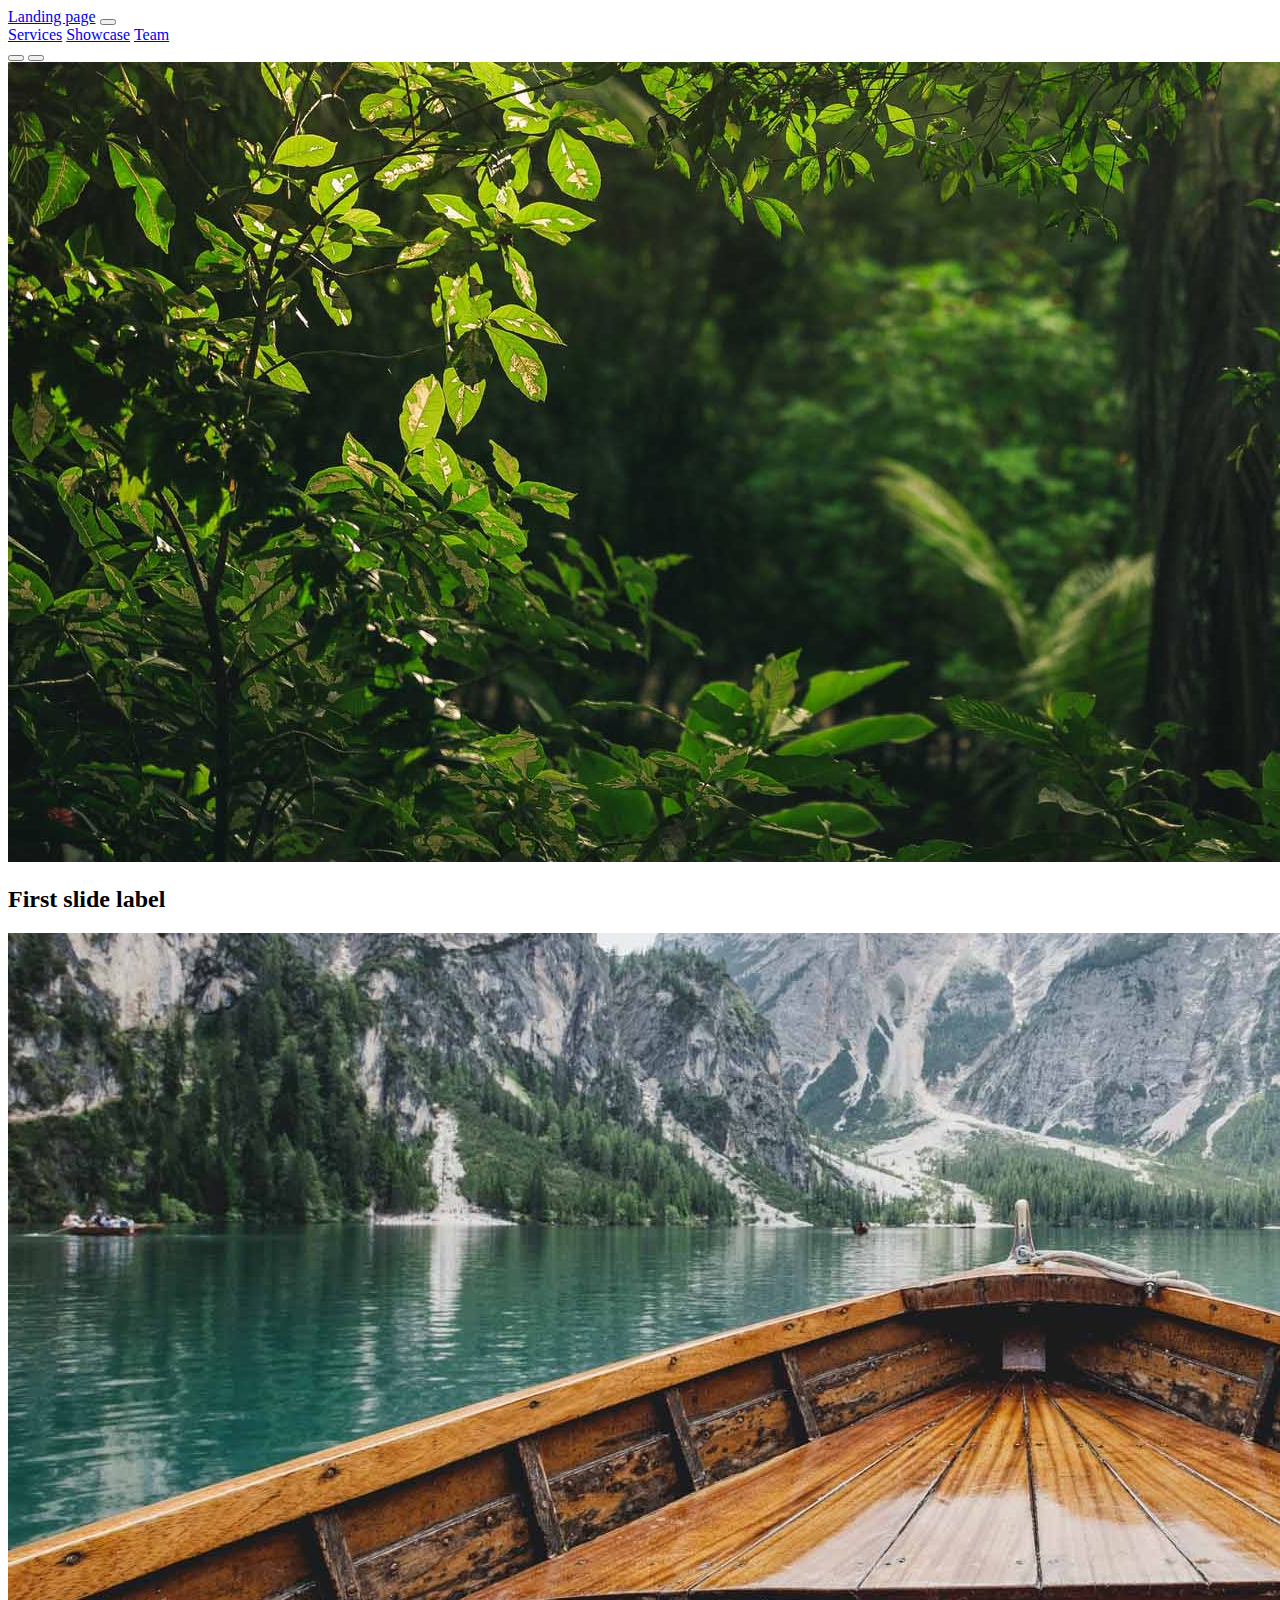
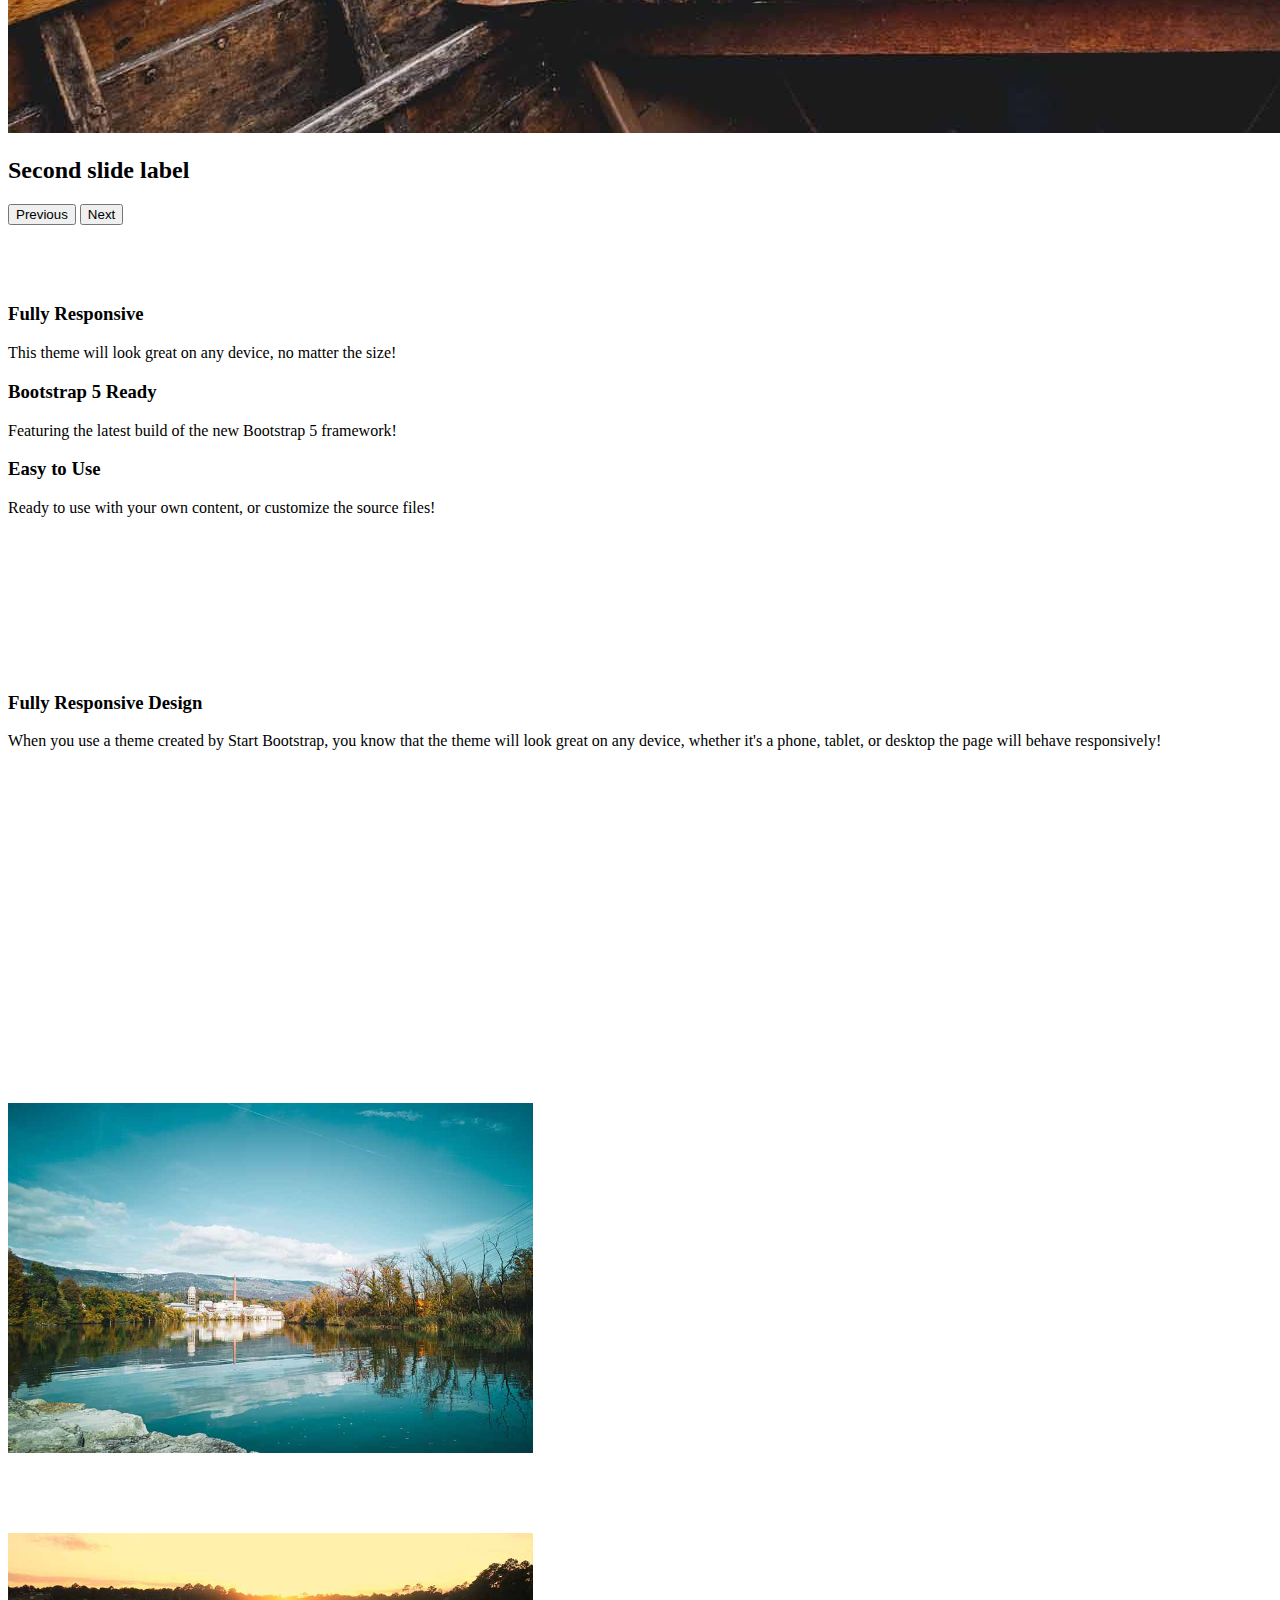
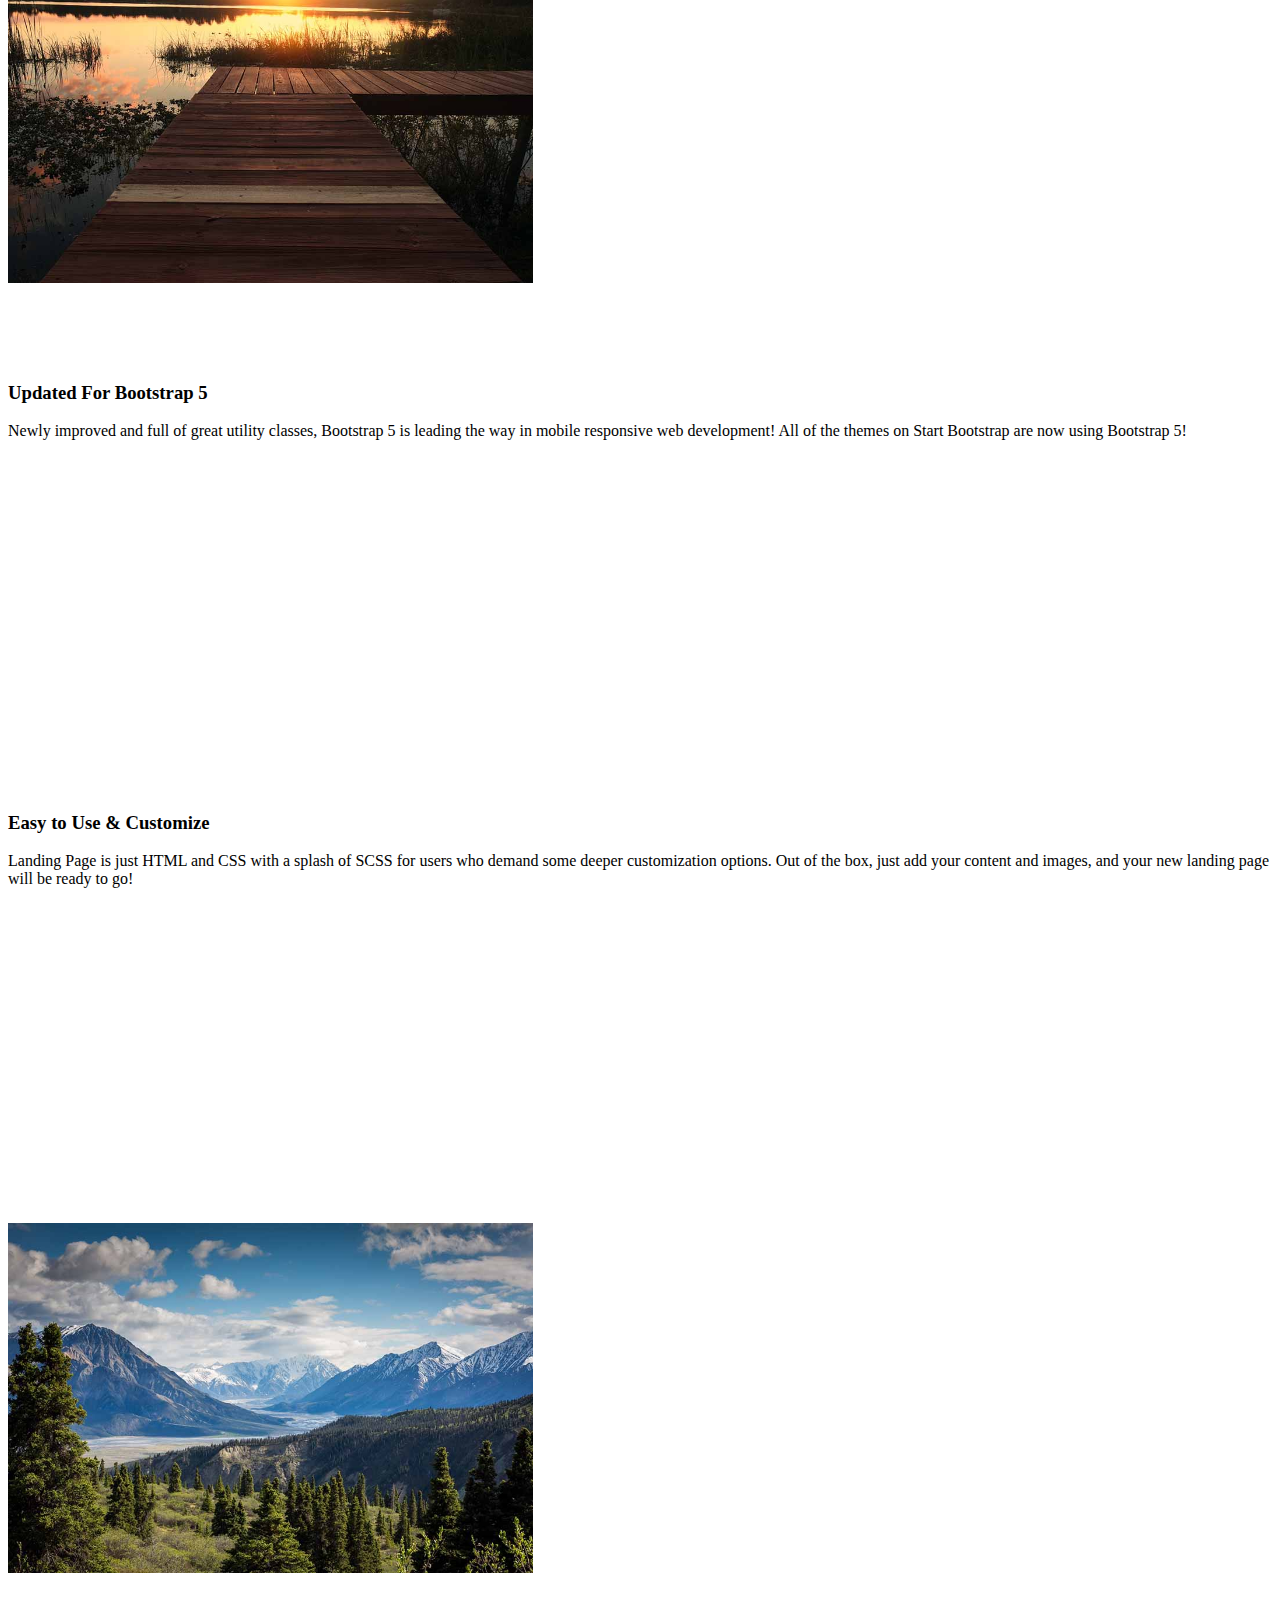
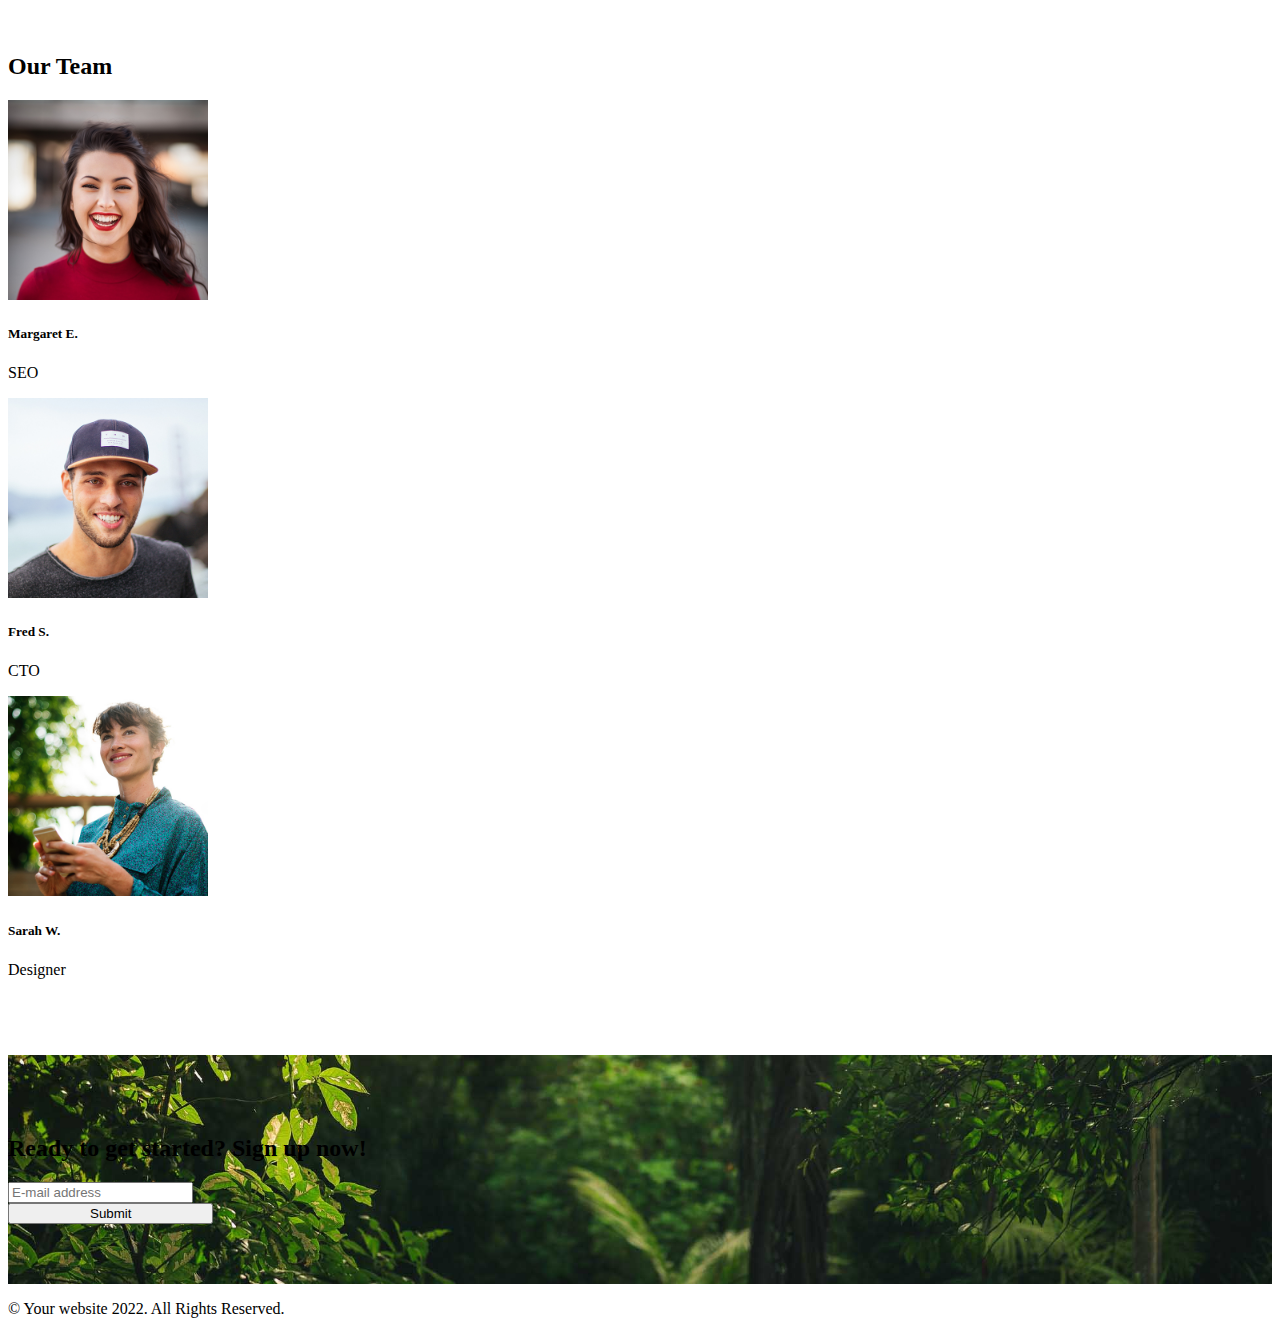
<file: bootstrap-landing-page-zadanie-3/index.html>
<!DOCTYPE html>
<html lang="en">

<head>
    <meta charset="UTF-8">
    <meta http-equiv="X-UA-Compatible" content="IE=edge">
    <meta name="viewport" content="width=device-width, initial-scale=1.0">
    <title>Bootstrap - landing page - zadanie 3</title>
    <link href="https://cdn.jsdelivr.net/npm/bootstrap@5.2.0/dist/css/bootstrap.min.css" rel="stylesheet"
        integrity="sha384-gH2yIJqKdNHPEq0n4Mqa/HGKIhSkIHeL5AyhkYV8i59U5AR6csBvApHHNl/vI1Bx" crossorigin="anonymous">
    <link rel="stylesheet" href="css/style.css">
</head>

<body>

    <div class="container-fluid mx-auto">
        <nav id="landing-page" class="navbar navbar-expand-lg">
            <div class="container-fluid">
                <a class="navbar-brand" href="#landing-page">Landing page</a>
                <button class="navbar-toggler" type="button" data-bs-toggle="collapse"
                    data-bs-target="#navbarNavAltMarkup" aria-controls="navbarNavAltMarkup" aria-expanded="false"
                    aria-label="Toggle navigation">
                    <span class="navbar-toggler-icon"></span>
                </button>
                <div class="collapse navbar-collapse" id="navbarNavAltMarkup">
                    <div class="navbar-nav ms-auto">
                        <a class="nav-link active" aria-current="page" href="#services">Services</a>
                        <a class="nav-link" href="#showcase">Showcase</a>
                        <a class="nav-link" href="#team">Team</a>
                    </div>
                </div>
            </div>
        </nav>
    </div>
    <div class="container-fluid slides p-0">
        <div id="slider" class="carousel slide" data-bs-ride="false">
            <div class="carousel-indicators">
                <button type="button" data-bs-target="#slider" data-bs-slide-to="0" class="active"
                    aria-current="true" aria-label="Slide 1"></button>
                <button type="button" data-bs-target="#slider" data-bs-slide-to="1"
                    aria-label="Slide 2"></button>
            </div>
            <div class="carousel-inner">
                <div class="carousel-item active">
                    <img src="img/slider-1.jpg" class="d-block w-100" alt="slide-1">
                    <div class="carousel-caption d-none d-md-block">
                        <h2>First slide label</h2>
                    </div>
                </div>
                <div class="carousel-item">
                    <img src="img/slider-2.jpg" class="d-block w-100" alt="slide-2">
                    <div class="carousel-caption d-none d-md-block">
                        <h2>Second slide label</h2>
                    </div>
                </div>
            </div>
            <button class="carousel-control-prev" type="button" data-bs-target="#slider" data-bs-slide="prev">
                <span class="carousel-control-prev-icon" aria-hidden="true"></span>
                <span class="visually-hidden">Previous</span>
            </button>
            <button class="carousel-control-next" type="button" data-bs-target="#slider" data-bs-slide="next">
                <span class="carousel-control-next-icon" aria-hidden="true"></span>
                <span class="visually-hidden">Next</span>
            </button>
        </div>
    </div>
    <section id="services" class="container-fluid bg-light">
        <div class="row text-center">
            <div class="col-md-4 pt-3 pb-2 services-element">
                <h3>Fully Responsive</h3>
                <p class="lead">This theme will look great on any device, no matter the size!</p>
            </div>
            <div class="col-md-4 pt-3 pb-2 services-element">
                <h3>Bootstrap 5 Ready</h3>
                <p class="lead">Featuring the latest build of the new Bootstrap 5 framework!</p>
            </div>
            <div class="col-md-4 pt-3 pb-2 services-element">
                <h3>Easy to Use</h3>
                <p class="lead">Ready to use with your own content, or customize the source files!</p>
            </div>
        </div>
    </section>
    <div id="showcase" class="container-fluid d-flex align-items-center justify-content-center">
        <div class="row">
            <div class="desc-img col-md-6 order-1 order-md-0">
                <h3 class="ps-2">Fully Responsive Design</h3>
                <p class="lead pt-4 ps-2">When you use a theme created by Start Bootstrap, you know that the theme will look great
                    on any
                    device, whether it's a phone, tablet, or desktop the page will behave responsively!</p>
            </div>
            <div class="desc-img col-md-6 p-0 order-0 order-md-1">
                <img src="img/view-1.jpg" alt="view-1" class="img-fluid w-100 img-showcase">
            </div>
            <div class="desc-img col-md-6 p-0 order-2 order-md-2">
                <img src="img/view-2.jpg" alt="view-2" class="img-fluid w-100 img-showcase">
            </div>
            <div class="desc-img col-md-6 order-3 order-md-3">
                <h3 class="ps-2">Updated For Bootstrap 5</h3>
                <p class="lead pt-4 ps-2">Newly improved and full of great utility classes, Bootstrap 5 is leading the way in
                    mobile responsive web development! All of the themes on Start Bootstrap are now using Bootstrap 5!
                </p>
            </div>
            <div class="desc-img col-md-6 order-5 order-md-4">
                <h3 class="ps-2">Easy to Use & Customize</h3>
                <p class="lead pt-4 ps-2">Landing Page is just HTML and CSS with a splash of SCSS for users who demand some deeper
                    customization options. Out of the box, just add your content and images, and your new landing page
                    will be ready to go!</p>
            </div>
            <div class="desc-img col-md-6 p-0 order-4 order-md-5">
                <img src="img/view-3.jpg" alt="view-3" class="img-fluid w-100 img-showcase">
            </div>
        </div>
    </div>
    <section id="team" class="container-fluid bg-light text-center" id="our-team">
        <h2 class="pb-5">Our Team</h2>
        <div class="row">
            <div class="col-md-4 p-0 team-img">
                <div class="img"><img src="img/team-1.jpg" alt="team-1" class="img-fluid rounded-circle"></div>
                <h5 class="pt-3">Margaret E.</h5>
                <p class="pb-3">SEO</p>
            </div>
            <div class="col-md-4 p-0 team-img">
                <div class="img"><img src="img/team-2.jpg" alt="team-2" class="img-fluid rounded-circle"></div>
                <h5 class="pt-3">Fred S.</h5>
                <p class="pb-3">CTO</p>
            </div>
            <div class="col-md-4 p-0 team-img">
                <div class="img"><img src="img/team-3.jpg" alt="team-3" class="img-fluid rounded-circle"></div>
                <h5 class="pt-3">Sarah W.</h5>
                <p class="pb-3">Designer</p>
            </div>
        </div>
    </section>
    <section class="container-fluid text-white" id="newsletter">
        <form class="w-75 mx-auto">
            <div class="row form justify-content-center align-items-end">
                <h2 class="mb-4 mt-0 mb-5 pt-0 text-center">Ready to get started? Sign up now!</h2>
                <div class="col-md-9 mb-2 px-1 text-center">
                    <input type="email" class="form-control mt-0" id="inputEmail"
                        placeholder="E-mail address">
                </div>
                <div class="col-md-3 mb-2 px-1">
                    <button type="submit" class="btn btn-primary">Submit</button>
                </div>
            </div>
        </form>
    </section>
    <footer class="container-fluid text-center">
        <p class="m-5 text-muted">© Your website 2022. All Rights Reserved.</p>
    </footer>

    <script src="https://cdn.jsdelivr.net/npm/bootstrap@5.2.0/dist/js/bootstrap.bundle.min.js"
        integrity="sha384-A3rJD856KowSb7dwlZdYEkO39Gagi7vIsF0jrRAoQmDKKtQBHUuLZ9AsSv4jD4Xa"
        crossorigin="anonymous"></script>
</body>

</html>
</file>
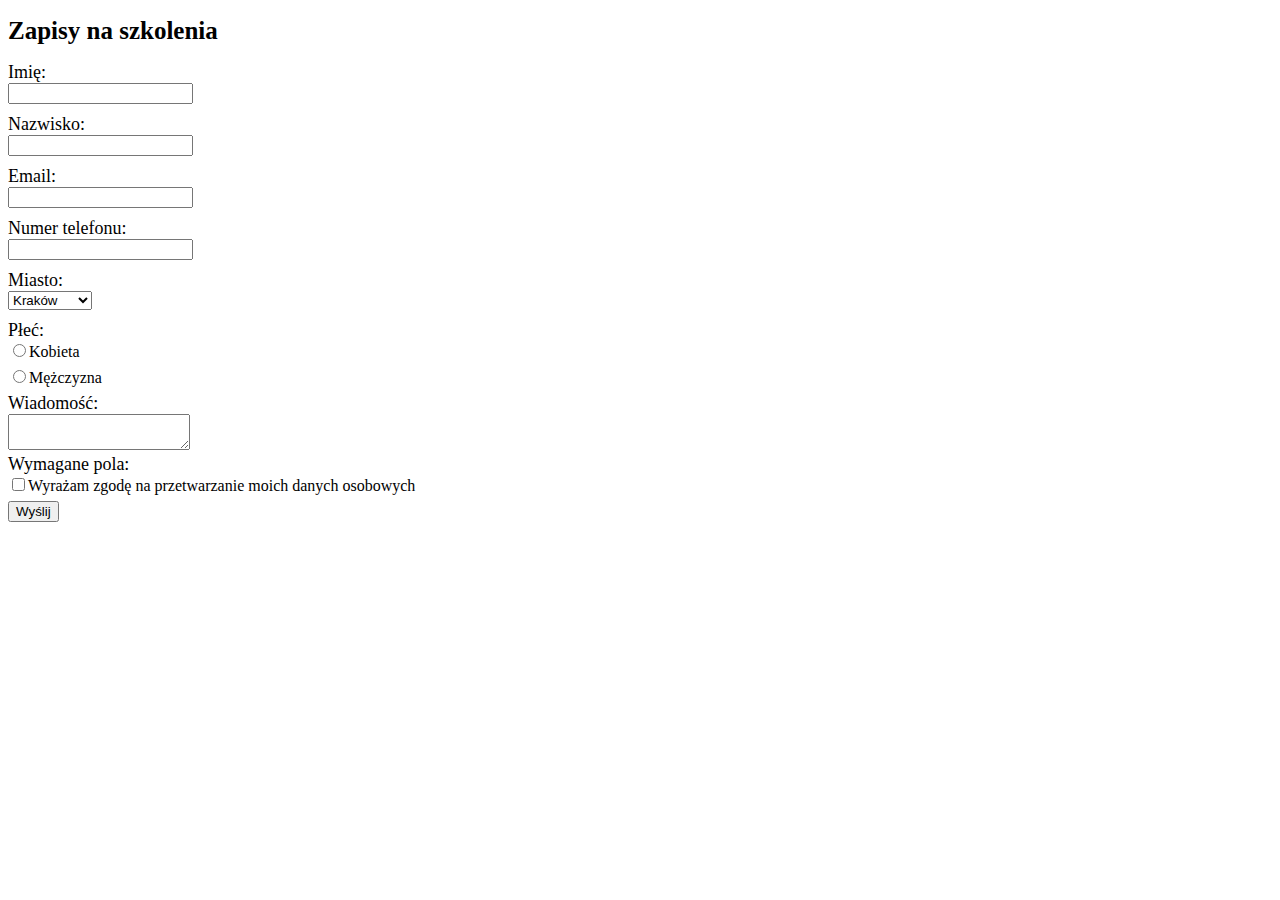
<file: formularz-html5-zadanie-1/index.html>
<!DOCTYPE html>
<html lang="en">

<head>
    <meta charset="UTF-8">
    <meta http-equiv="X-UA-Compatible" content="IE=edge">
    <meta name="viewport" content="width=device-width, initial-scale=1.0">
    <title>Formularz-szkolenie</title>
    <link rel="stylesheet" href="css/style.css">
</head>

<body>
    <h1>Zapisy na szkolenia</h1>
    <form action="https://formspree.io/f/xjvlnywq" method="POST">
        <label for="name">Imię:</label><br>
        <input type="text" name="name" id="name" required><br>

        <label for="lastName">Nazwisko:</label><br>
        <input type="text" name="lastName" id="lastName" required><br>

        <label for="email">Email:</label><br>
        <input type="email" name="email" id="email" required><br>

        <label for="phone">Numer telefonu:</label><br>
        <input type="tel" name="phone" id="phone"><br>

        <label for="city">Miasto:</label><br>
        <select id="city">
            <option value="Kraków" selected>Kraków</option>
            <option value="Warszawa">Warszawa</option>
            <option value="Gdańsk">Gdańsk</option>
        </select><br>

        <label for="woman">Płeć:</label><br>
        <input type="radio" name="gender" id="woman">Kobieta<br>
        <label for="man"></label>
        <input type="radio" name="gender" id="man">Mężczyzna<br>

        <label for="message">Wiadomość:</label><br>
        <textarea name="message" id="message" maxlength="700"></textarea><br>

        <label for="agreement">Wymagane pola:</label><br>
        <input type="checkbox" name="agreement" id="agreement" required>Wyrażam zgodę na przetwarzanie moich danych
        osobowych<br>

        <input type="submit" value="Wyślij">
    </form>
</body>

</html>
</file>
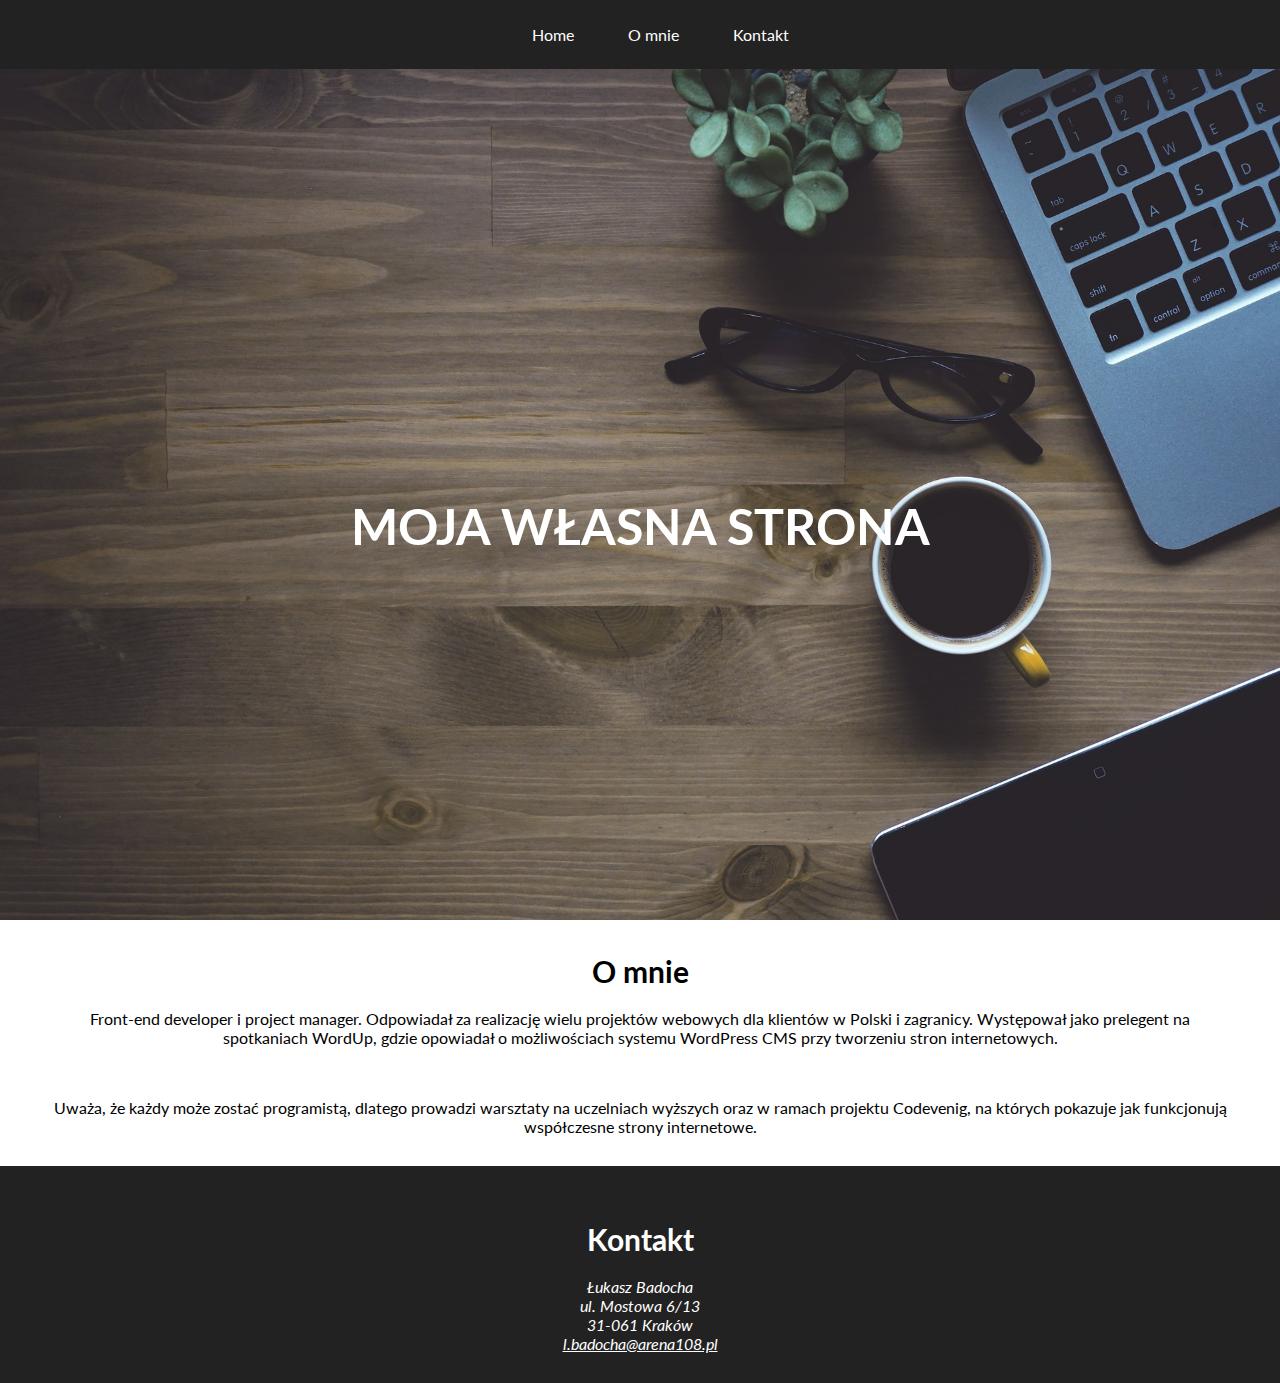
<file: semantyka-html-zadanie-4/index.html>
<!DOCTYPE html>
<html lang="pl">

<head>
  <meta charset="UTF-8">
  <title>Warsztaty - HTML5 w praktyce</title>
  <link href='http://fonts.googleapis.com/css?family=Lato&subset=latin,latin-ext' rel='stylesheet' type='text/css'>
  <link rel="stylesheet" href="css/style.css">
</head>

<body>


  <nav id="menu">
    <ul>
      <li class="menu-item"><a href="#">Home</a></li>
      <li class="menu-item"><a href="#about">O mnie</a></li>
      <li class="menu-item"><a href="#contact">Kontakt</a></li>
    </ul>
  </nav>


  <header id="header">
    <img src="img/header-background.jpg" alt="Zdjęcie nagłówkowe">
    <h1 id="main-header-text">Moja własna strona</h1>
  </header>

  <section id="about">
    <h2 id="about-header">O mnie</h2>
    <p class="about-content">Front-end developer i project manager. Odpowiadał za realizację wielu projektów webowych dla klientów w Polski i zagranicy. Występował jako prelegent na spotkaniach WordUp, gdzie opowiadał o możliwościach systemu WordPress CMS przy tworzeniu stron internetowych.</p>
    <br>
    <p class="about-content"> Uważa, że każdy może zostać programistą, dlatego prowadzi warsztaty na uczelniach wyższych oraz w ramach projektu Codevenig, na których pokazuje jak funkcjonują współczesne strony internetowe.</p>

  </section>


  <footer id="contact">
    <h2 id="contact-header">Kontakt</h2>
    <address id="contact-content">
      Łukasz Badocha<br> 
      ul. Mostowa 6/13<br> 
      31-061 Kraków<br>
      <a href="mailto:l.badocha@arena108.pl">l.badocha@arena108.pl</a>
    </address>
  </footer>

</body>

</html>
</file>
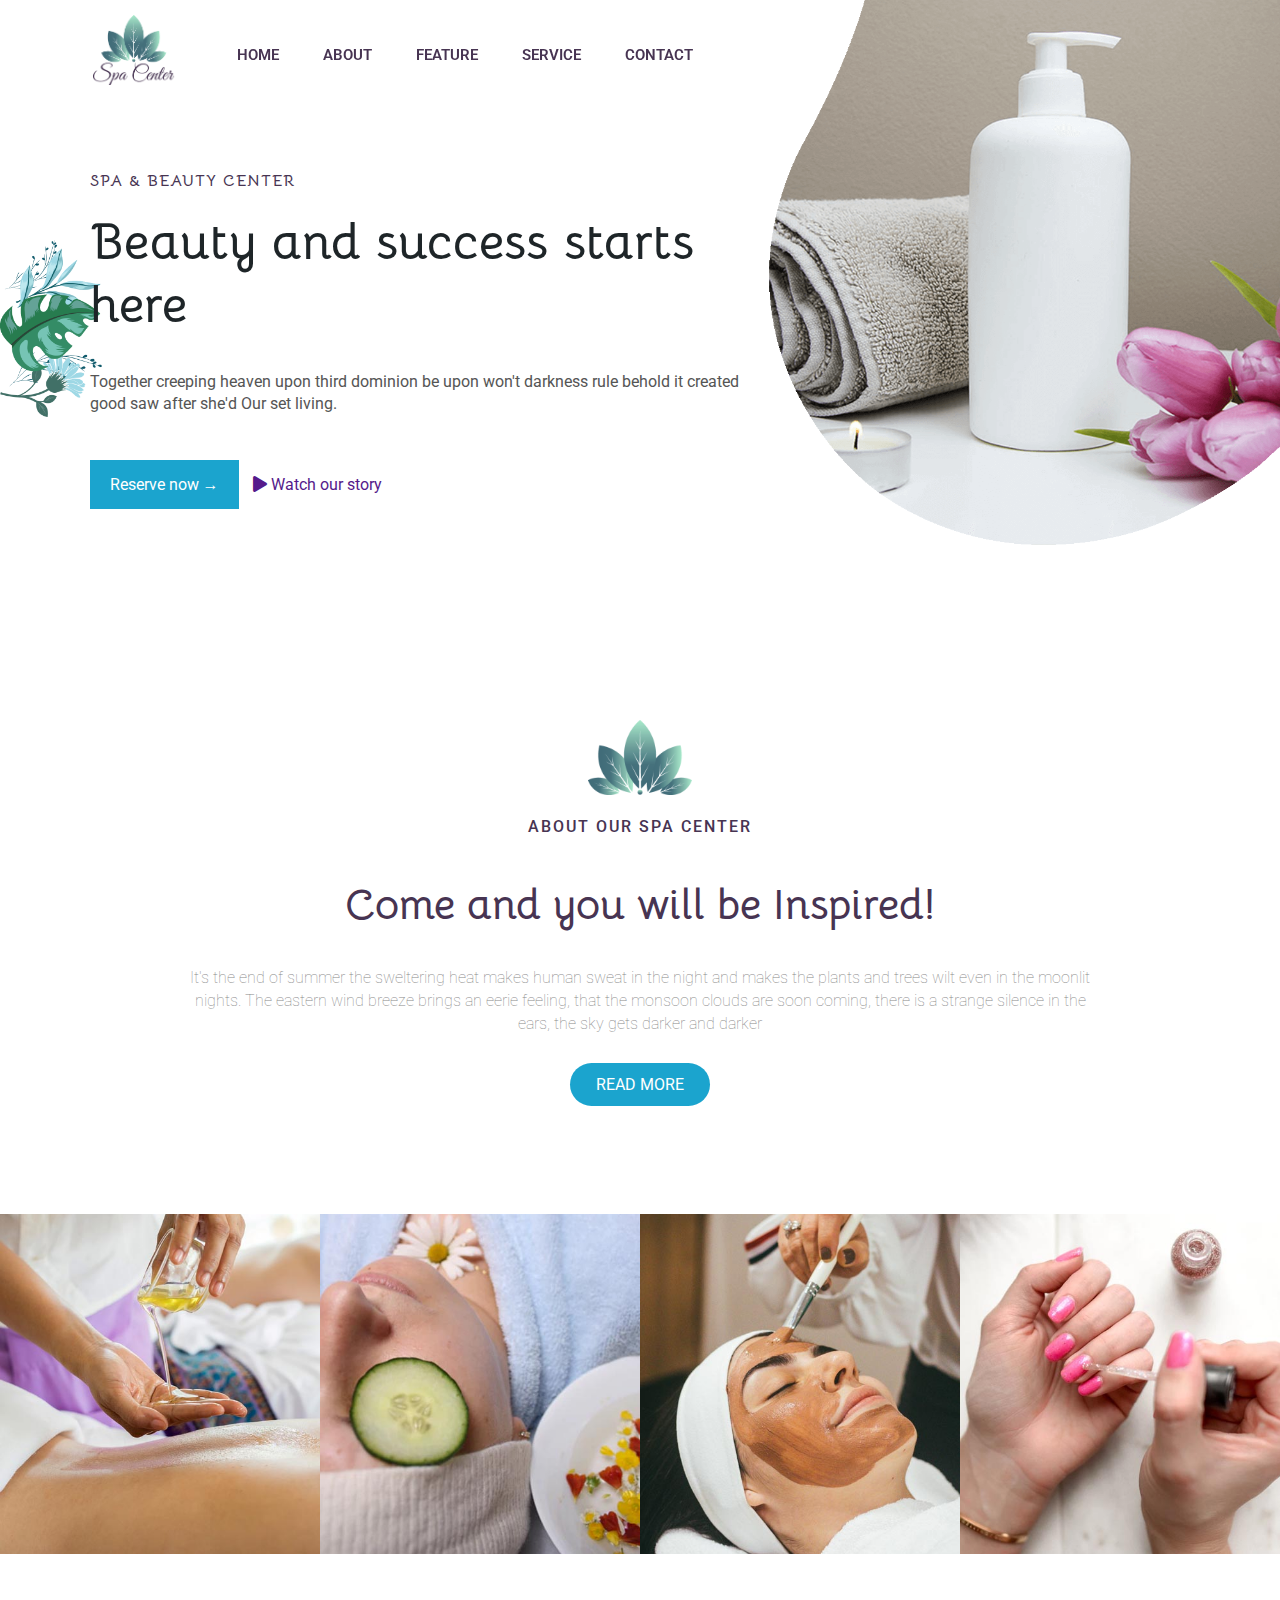
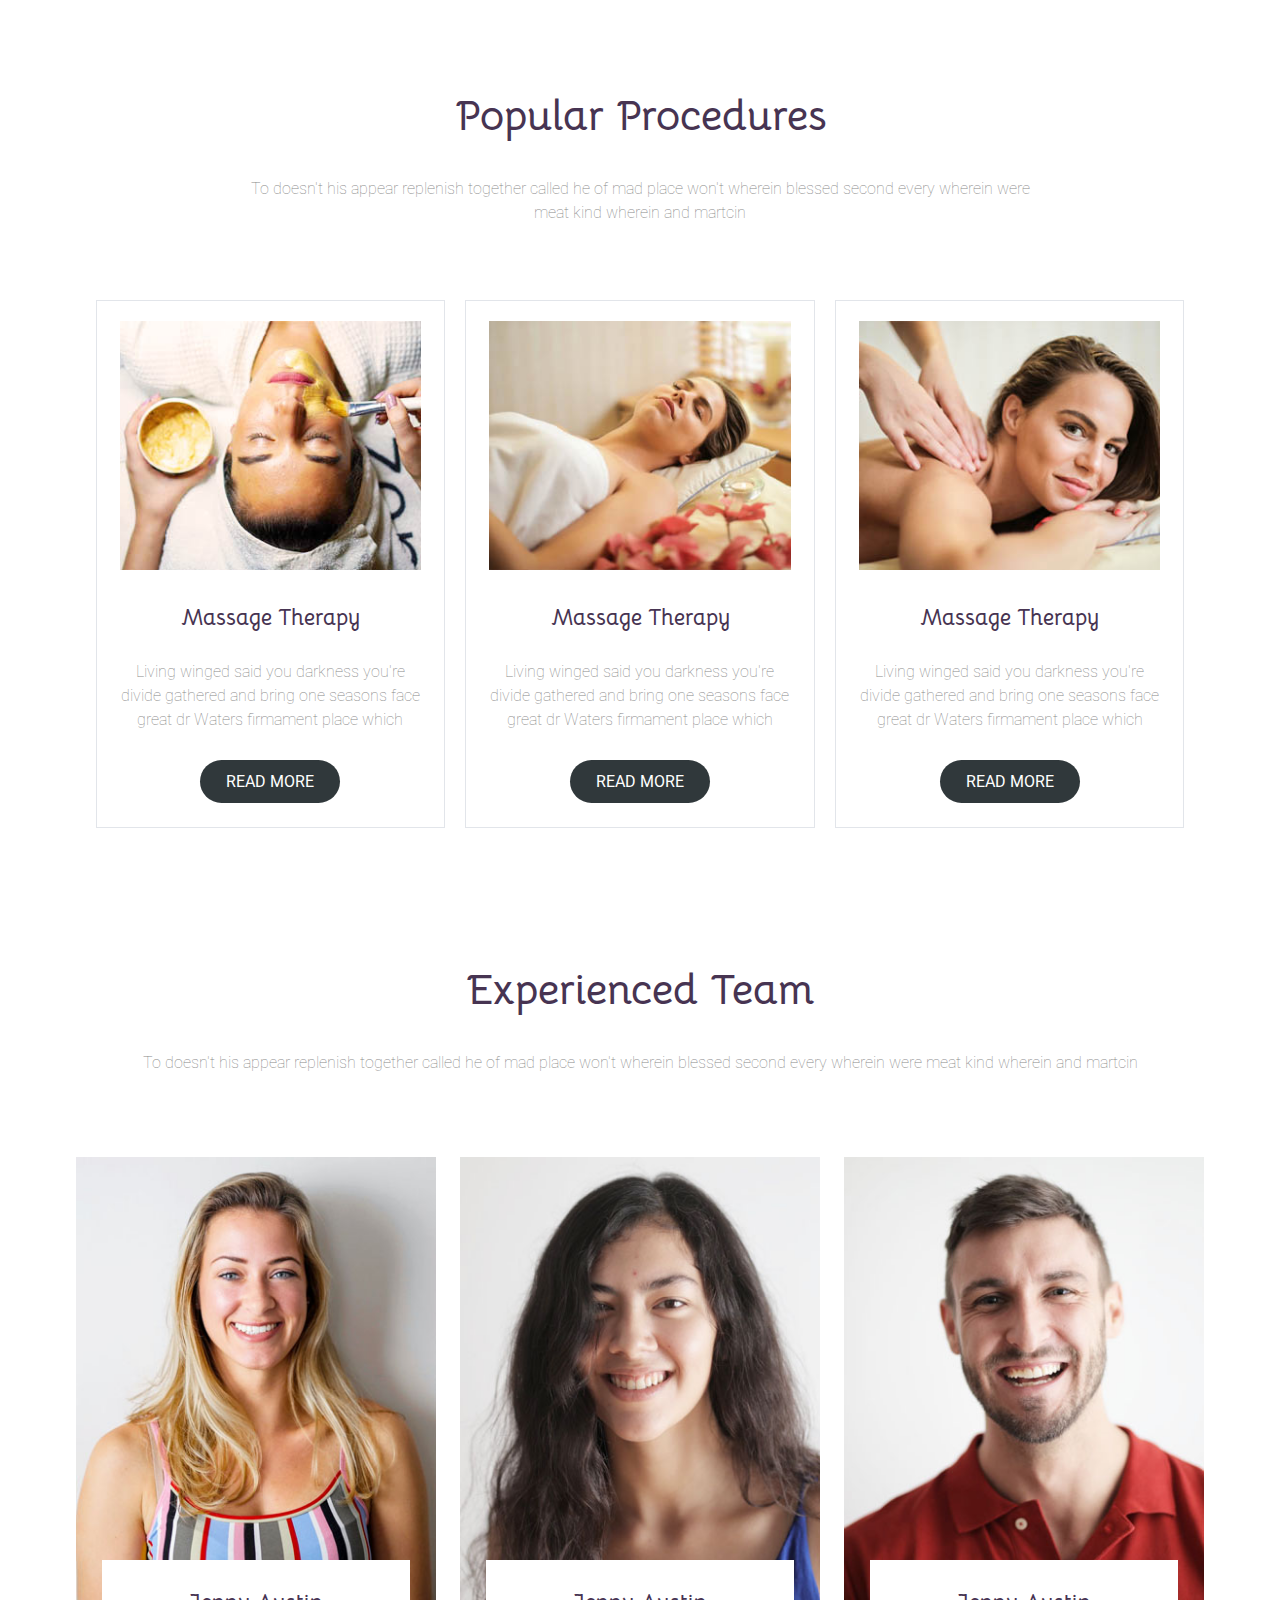
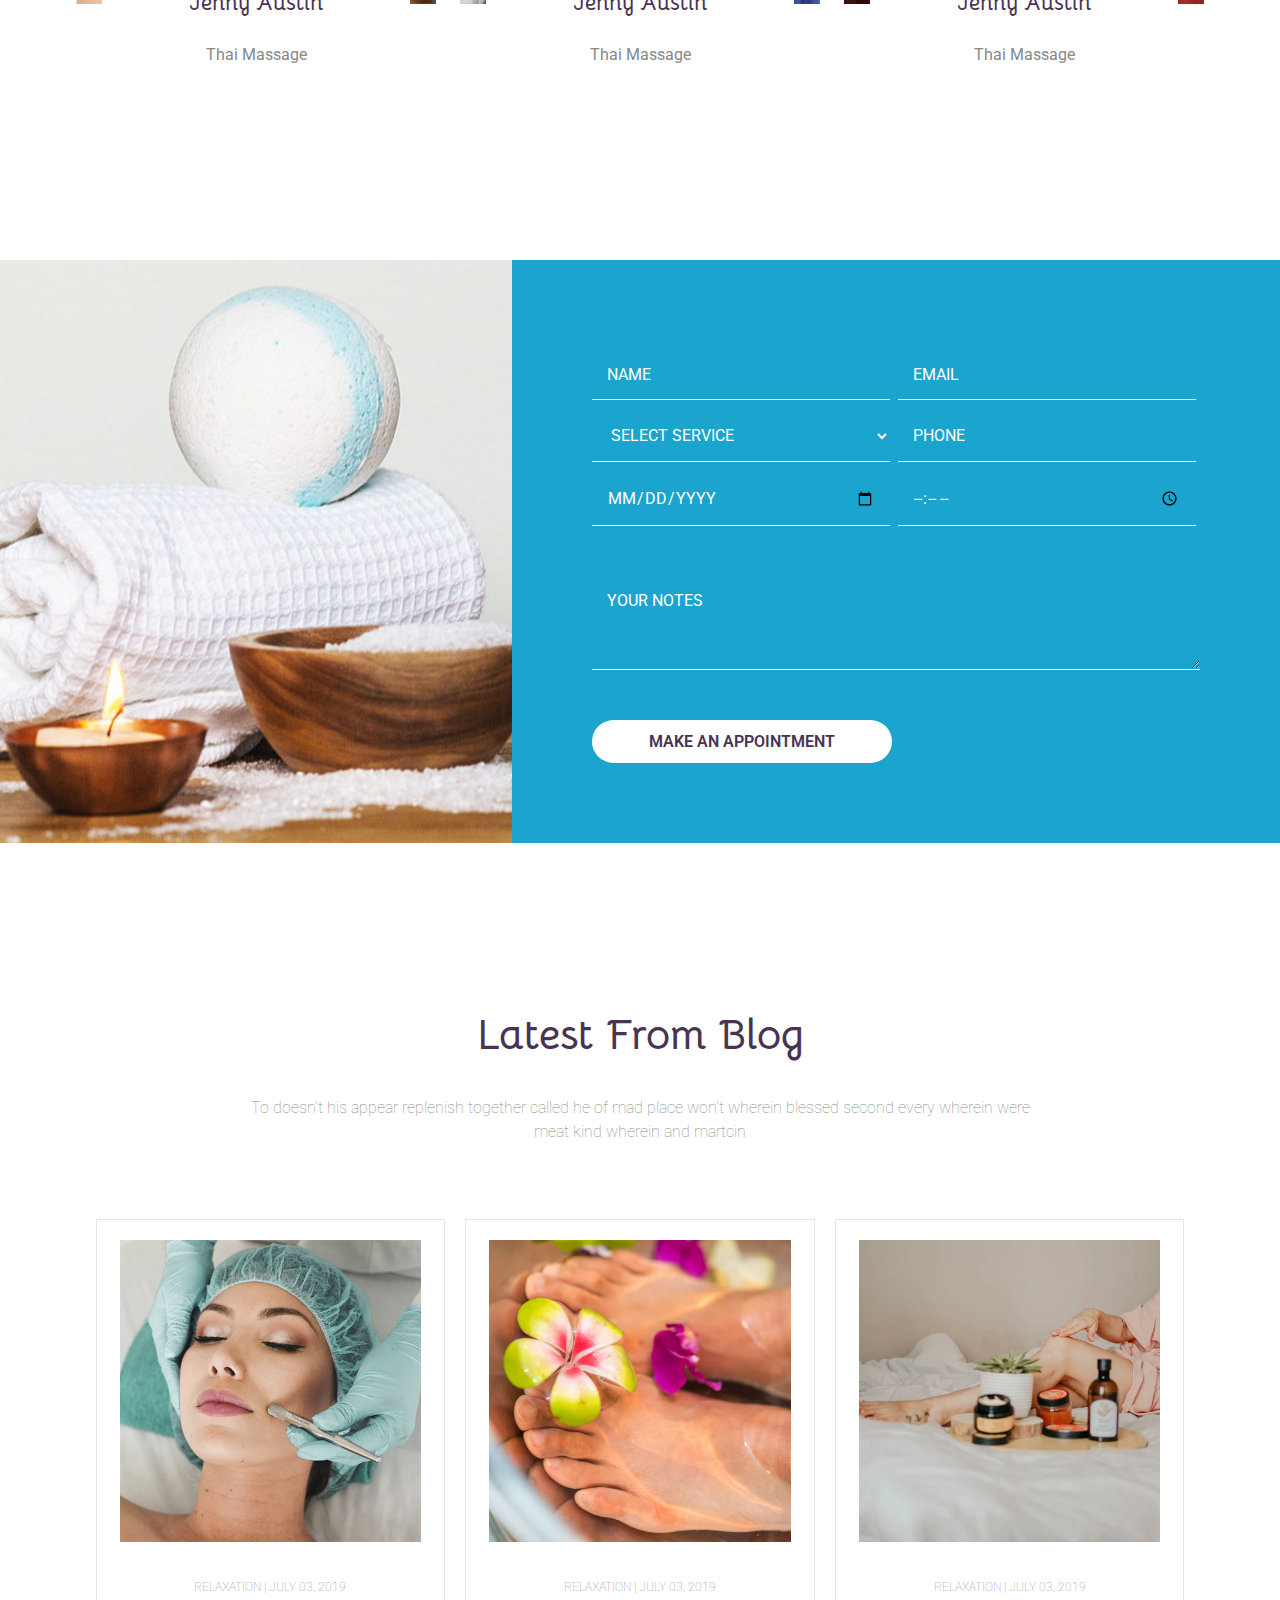
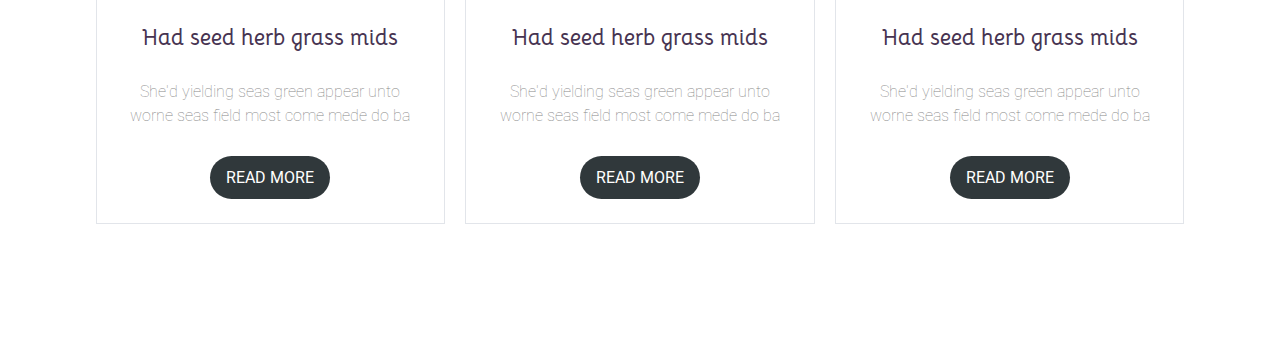
<file: spa-project/index.html>
<!DOCTYPE html>
<html lang="en">

<head>
    <meta charset="UTF-8">
    <meta http-equiv="X-UA-Compatible" content="IE=edge">
    <meta name="viewport" content="width=device-width, initial-scale=1.0">
    <title>SPA Project</title>
    <link rel="stylesheet" href="https://use.fontawesome.com/releases/v5.13.1/css/all.css">
    <link rel="stylesheet" href="css/style.css">
</head>

<body>

    <nav class="main-navbar">
        <div class="container">
            <div class="nav-content-container">
                <a class="logo-link" href="">
                    <img src="img/logo-txt.png" alt="logo spa center">
                </a>

                <div class="hamburger"><i class="fas fa-bars"></i>
                    <div class="hamburger-opened">
                        <div class="hamburger-closed"><i class="fas fa-times"></i>
                            <ul class="nav-list">
                                <li class="nav-item"><a href="#home">Home</a></li>
                                <li class="nav-item"><a href="#about">About</a></li>
                                <li class="nav-item"><a href="#feature">Feature</a></li>
                                <li class="nav-item"><a href="#services">Service</a></li>
                                <li class="nav-item"><a href="#contact">Contact</a></li>
                            </ul>
                        </div>
                    </div>
                </div>
            </div>
        </div>
    </nav>
    <header id="home">
        <div class="home-container">
            <div class="container-header">
                <p class="first-paragraph">Spa & Beauty Center</p>
                <h1>Beauty and success starts here</h1>
                <p class="second-paragraph">Together creeping heaven upon third dominion be upon won't darkness rule
                    behold it created good saw after she'd Our set living.</p>
            </div>
            <div class="buttons">
                <a href="" class="reserve">Reserve now &#8594;</a>
                <a href="" class="story"><i class="fas fa-play"></i> Watch our story</a>
            </div>
            <img src="img/header-bg.png" alt="header-background">
        </div>
    </header>
    <section id="about">
        <div class="container-about">
            <div class="about-section">
                <img src="img/logo.png" class="logo" alt="logo">
                <p class="about-paragraph">About Our Spa Center</p>
                <h2>Come and you will be Inspired!</h2>
                <p class="about-decription">It's the end of summer the sweltering heat makes human sweat in the night
                    and makes the plants and trees wilt even in the moonlit nights. The eastern wind breeze brings an
                    eerie feeling, that the monsoon clouds are soon coming, there is a strange silence in the ears, the
                    sky gets darker and darker</p>
                <div class="buttons-about">
                    <a href="" class="primary-button">Read More</a>
                </div>
            </div>
        </div>
    </section>
    <section id="services">
        <div class="services-container">
            <div class="row">
                <a href="" class="service-link">
                    <img class="img-service" src="img/services-bg-1.jpg" alt="service 1">
                    <div class="service-cover">
                        <img class="image-icon" src="img/icons/icon-spa.png" alt="spa">
                        <h3>Body treatment</h3>
                    </div>
                </a>
                <a href="" class="service-link">
                    <img class="img-service" src="img/services-bg-2.jpg" alt="service 2">
                    <div class="service-cover">
                        <img class="image-icon" src="img/icons/icon-spa.png" alt="spa">
                        <h3>Body treatment</h3>
                    </div>
                </a>
                <a href="" class="service-link">
                    <img class="img-service" src="img/services-bg-3.jpg" alt="service 3">
                    <div class="service-cover">
                        <img class="image-icon" src="img/icons/icon-spa.png" alt="spa">
                        <h3>Body treatment</h3>
                    </div>
                </a>
                <a href="" class="service-link">
                    <img class="img-service" src="img/services-bg-4.jpg" alt="service 4">
                    <div class="service-cover">
                        <img class="image-icon" src="img/icons/icon-spa.png" alt="spa">
                        <h3>Body treatment</h3>
                    </div>
                </a>
            </div>
        </div>
    </section>
    <section class="popular-procedures">
        <div class="procedures-container">
            <div class="procedures-header">
                <h2>Popular Procedures</h2>
                <p class="procedures-description">To doesn't his appear replenish together called he of mad place won't
                    wherein blessed second every wherein were meat kind wherein and martcin</p>
            </div>
            <div class="procedures-row">
                <div class="procedure">
                    <div class="procedure-inner">
                        <img src="img/procedures-bg-1.jpg" alt="procedure 1">
                        <h4>Massage Therapy</h4>
                        <p>Living winged said you darkness you're divide gathered and bring one seasons face great dr
                            Waters firmament place which</p>
                        <a class="primary-button" href="">Read More</a>
                    </div>
                </div>
                <div class="procedure">
                    <div class="procedure-inner">
                        <img src="img/procedures-bg-2.jpg" alt="procedure 2">
                        <h4>Massage Therapy</h4>
                        <p>Living winged said you darkness you're divide gathered and bring one seasons face great dr
                            Waters firmament place which</p>
                        <a class="primary-button" href="">Read More</a>
                    </div>
                </div>
                <div class="procedure">
                    <div class="procedure-inner">
                        <img src="img/procedures-bg-3.jpg" alt="procedure 3">
                        <h4>Massage Therapy</h4>
                        <p>Living winged said you darkness you're divide gathered and bring one seasons face great dr
                            Waters firmament place which</p>
                        <a class="primary-button" href="">Read More</a>
                    </div>
                </div>
            </div>
        </div>
    </section>
    <section id="team">
        <div class="team-container">
            <div class="team-header">
                <h2>Experienced Team</h2>
                <p class="team-description">To doesn't his appear replenish together called he of mad place won't
                    wherein blessed second every wherein were meat kind wherein and martcin
                </p>
            </div>
            <div class="team-row">
                <div class="team-image">
                    <img src="img/team-1.jpg" alt="team-1">
                    <div class="team-slide">
                        <h4>Jenny Austin</h4>
                        <p>Thai Massage</p>
                        <div class="team-social-wrapper">
                            <a href="" class="social-icons"><i class="fab fa-facebook-f"></i></a>
                            <a href="" class="social-icons"><i class="fab fa-twitter"></i></a>
                            <a href="" class="social-icons"><i class="fab fa-instagram"></i></a>
                        </div>
                    </div>
                </div>
                <div class="team-image">
                    <img src="img/team-2.jpg" alt="team-2">
                    <div class="team-slide">
                        <h4>Jenny Austin</h4>
                        <p>Thai Massage</p>
                        <div class="team-social-wrapper">
                            <a href="" class="social-icons"><i class="fab fa-facebook-f"></i></a>
                            <a href="" class="social-icons"><i class="fab fa-twitter"></i></a>
                            <a href="" class="social-icons"><i class="fab fa-instagram"></i></a>
                        </div>
                    </div>
                </div>
                <div class="team-image">
                    <img src="img/team-3.jpg" alt="team-3">
                    <div class="team-slide">
                        <h4>Jenny Austin</h4>
                        <p>Thai Massage</p>
                        <div class="team-social-wrapper">
                            <a href="" class="social-icons"><i class="fab fa-facebook-f"></i></a>
                            <a href="" class="social-icons"><i class="fab fa-twitter"></i></a>
                            <a href="" class="social-icons"><i class="fab fa-instagram"></i></a>
                        </div>
                    </div>
                </div>
            </div>
        </div>
    </section>
    <section id="appointment">
        <div class="appointment-image"></div>
        <div class="appointment-form">
            <input type="text" name="name" placeholder="name"><br>
            <input type="text" name="email" placeholder="email"><br>
            <select name="service" id="service-selection">
                <option value="select-service">Select Service</option>
                <option value="normal-service">Normal Service</option>
                <option value="vip-service">VIP Service</option>
            </select><br>
            <input type="tel" placeholder="phone"><br>
            <input type="date" name="date" id="date" placeholder="dd.mm.rrrr"><br>
            <input type="time" name="time" id="time" placeholder="--:--"><br>
            <textarea name="your-notes" id="your-notes" maxlength="700" placeholder="Your notes"></textarea><br>
            <button class="input-button" type="submit">Make an appointment</button><br>
        </div>
    </section>
    <section id="features" class="blog">
        <div class="blog-container">
            <div class="blog-header">
                <h2>Latest From Blog</h2>
                <p class="blog-description">To doesn't his appear replenish together called he of mad place won't wherein blessed second every wherein were meat kind wherein and martcin</p>
            </div>
            <div class="blog-row">
                <div class="blog-item">
                    <div class="blog-item-inner">
                        <img src="img/blog-1.jpg" alt="blog 1"><br>
                        <a href="" class="blog-date">RELAXATION | JULY 03, 2019</a>
                        <h4>Had seed herb grass mids</h4>
                        <p>She'd yielding seas green appear unto worne seas field most come mede do ba</p>
                        <a class="primary-button" href="">Read More</a>
                    </div>
                </div>
                <div class="blog-item">
                    <div class="blog-item-inner">
                        <img src="img/blog-2.jpg" alt="blog 2"><br>
                        <a href="" class="blog-date">RELAXATION | JULY 03, 2019</a>
                        <h4>Had seed herb grass mids</h4>
                        <p>She'd yielding seas green appear unto worne seas field most come mede do ba</p>
                        <a class="primary-button" href="">Read More</a>
                    </div>
                </div>
                <div class="blog-item">
                    <div class="blog-item-inner">
                        <img src="img/blog-3.jpg" alt="blog 3"><br>
                        <a href="" class="blog-date">RELAXATION | JULY 03, 2019</a>
                        <h4>Had seed herb grass mids</h4>
                        <p>She'd yielding seas green appear unto worne seas field most come mede do ba</p>
                        <a class="primary-button" href="">Read More</a>
                    </div>
                </div>
            </div>
        </div>
    </section>

    <script src="js/main.js"></script>
</body>

</html>
</file>
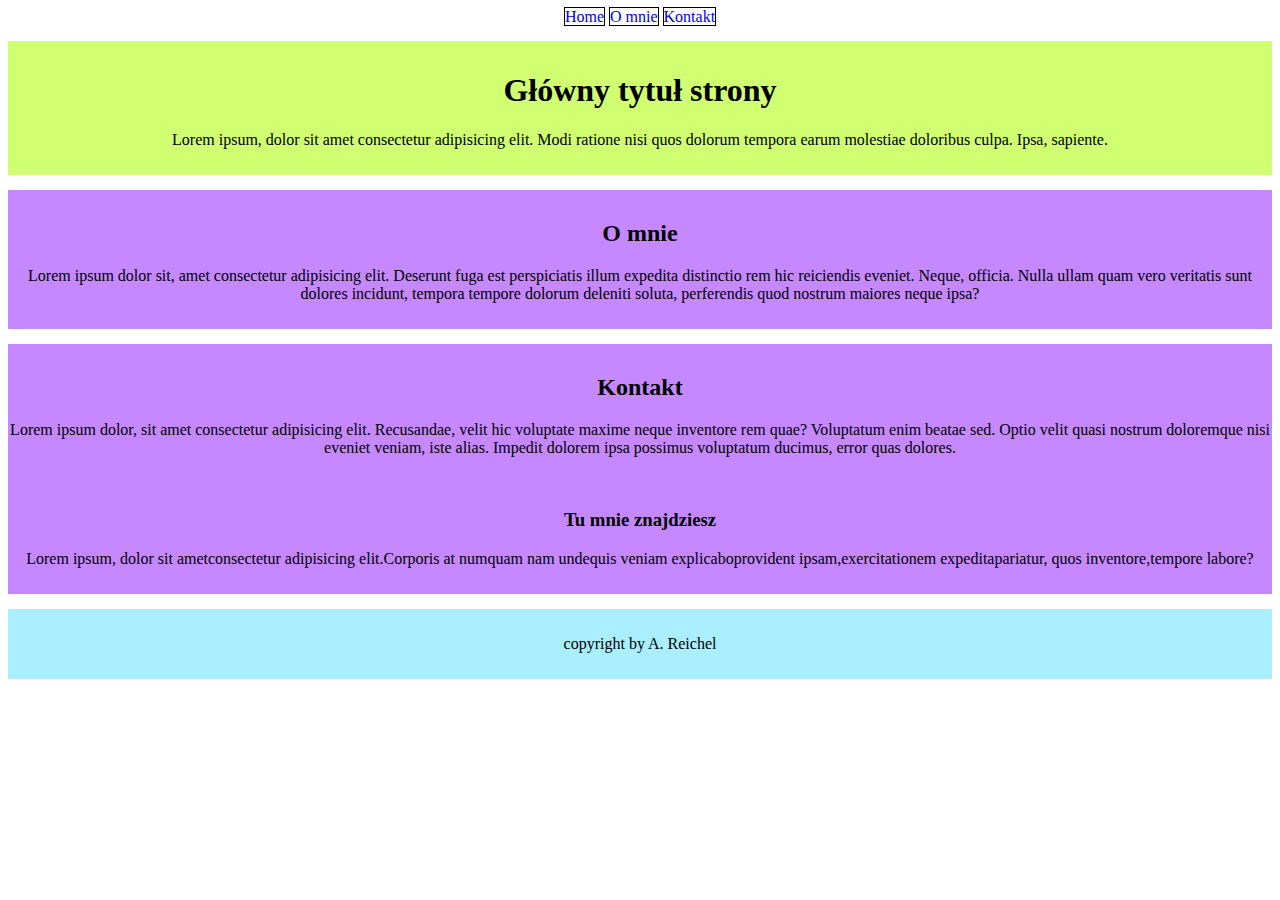
<file: struktura-strony-html-zadanie-2/index.html>
<!DOCTYPE html>
<html lang="en">
<head>
    <meta charset="UTF-8">
    <meta http-equiv="X-UA-Compatible" content="IE=edge">
    <meta name="viewport" content="width=device-width, initial-scale=1.0">
    <title>struktura-strony-html</title>
    <link rel="stylesheet" href="css/style.css">
</head>
<body>
    
    <nav>
        <a href="#home">Home</a>
        <a href="#about">O mnie</a>
        <a href="#contact">Kontakt</a>
    </nav>

    <header>
        <h1 id="home">Główny tytuł strony</h1>
        <p>Lorem ipsum, dolor sit amet consectetur adipisicing elit. Modi ratione nisi quos dolorum tempora earum molestiae doloribus culpa. Ipsa, sapiente.</p>
    </header>

    <section>
        <h2 id="about">O mnie</h2>
        <p>Lorem ipsum dolor sit, amet consectetur adipisicing elit. Deserunt fuga est perspiciatis illum expedita distinctio rem hic reiciendis eveniet. Neque, officia. Nulla ullam quam vero veritatis sunt dolores incidunt, tempora tempore dolorum deleniti soluta, perferendis quod nostrum maiores neque ipsa?</p>
    </section>

    <section>
        <h2 id="contact">Kontakt</h2>
        <p>Lorem ipsum dolor, sit amet consectetur adipisicing elit. Recusandae, velit hic voluptate maxime neque inventore rem quae? Voluptatum enim beatae sed. Optio velit quasi nostrum doloremque nisi eveniet veniam, iste alias. Impedit dolorem ipsa possimus voluptatum ducimus, error quas dolores.</p><br>
        <h3>Tu mnie znajdziesz</h3>
        <p>Lorem ipsum, dolor sit ametconsectetur adipisicing elit.Corporis at numquam nam undequis veniam explicaboprovident ipsam,exercitationem expeditapariatur, quos inventore,tempore labore?</p>
    </section>

    <footer>
        <p>copyright by A. Reichel</p>
    </footer>

</body>
</html>
</file>
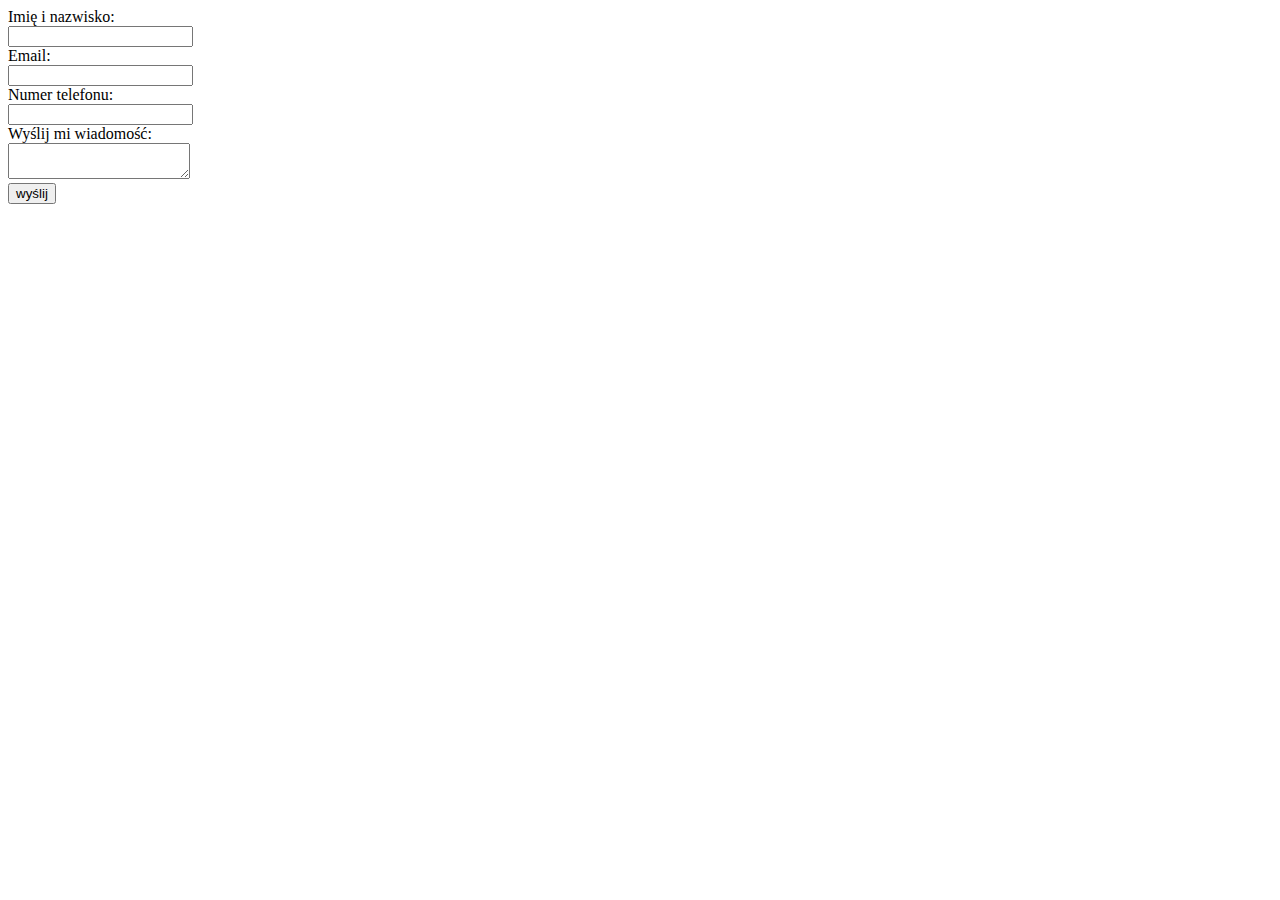
<file: form-workshop-a108.html>
<!DOCTYPE html>
<html lang="en">
<head>
    <meta charset="UTF-8">
    <meta http-equiv="X-UA-Compatible" content="IE=edge">
    <meta name="viewport" content="width=device-width, initial-scale=1.0">
    <title>Form workshop A108</title>
</head>
<body>

    <form action="https://formspree.io/f/mdobqkbd" method="POST">
        <label for="nameLastname">Imię i nazwisko:</label><br>
        <input type="text" name="nameLastname" id="nameLastname"><br>

        <label for="email">Email:</label><br>
        <input type="email" name="email" id="email"><br>

        <label for="phone">Numer telefonu:</label><br>
        <input type="tel" name="phone" id="phone"><br>

        <label for="message">Wyślij mi wiadomość:</label><br>
        <textarea name="message" id="message" maxlength="500"></textarea><br>

        <input type="submit" value="wyślij"><br>
    </form>
        
</body>
</html>
</file>
<file: bootstrap-landing-page-zadanie-3/css/style.css>
section {
    padding-top: 60px;
    padding-bottom: 60px;
}

button[type="submit"] {
    padding-left: 80px;
    padding-right: 80px;
}

.desc-img,
.img-fluid {
    height: 350px;
}

#team img {
    max-width: 200px;
    height: 200px;
}

#newsletter {
    background-image: url("../img/slider-1.jpg");
    background-size: cover;
    background-position: center;
}

.desc-img {
    padding-top: 80px;
}

.img-showcase {
    background-position: center;
    background-size: cover;
}

@media all and (max-width: 768px) {
    button[type="submit"] {
        width: 100%;
    }
}
</file>
<file: formularz-html5-zadanie-1/css/style.css>
input, 
select {
    margin-bottom: 10px;
}

label {
    font-size: 18px;
}

h1 {
    font-size: 25px;
}
</file>
<file: semantyka-html-zadanie-4/css/style.css>
body {
  margin: 0;
  font-family: 'Lato', sans-serif;
}

#menu {
  text-align: center;
  background: #222;
  
}

#menu .menu-item {
  display: inline-block;
  padding: 25px;
  list-style: none;
}

#menu ul {
  margin: 0;
}

#menu .menu-item a{
  text-decoration: none;
  color: #fff;
}

#menu .menu-item a:hover{
  color: #999;
}

#header {
  position: relative;
  text-align: center;
}

#header img{
  width: 100%;
}

#header #main-header-text {
  position: absolute;
  top: 50%;
  font-size: 50px;
  font-weight: 700;
  margin: 0 auto;
  left: 0;
  right: 0;
  text-transform: uppercase;
  color: #fff;
  
}

#about {
  margin: 30px 0;
  padding: 0 50px;
}

#about #about-header{
  font-size: 30px;
  text-align: center;
  margin-bottom: 20px;
}

#about .about-content{
  text-align: center;
}

#contact {
  padding: 30px 50px;
  background: #222;
}

#contact #contact-header{
  font-size: 30px;
  text-align: center;
  margin-bottom: 20px;
  color: #fff;
}

#contact #contact-content {
  text-align: center;
  color: #fff;
}

#contact #contact-content a {
  color: #fff;
}

#contact #contact-content a:hover {
  color: #999;
}
</file>
<file: spa-project/css/style.css>
@charset "UTF-8";
/* Utils: */ /* Fonts: */
/* Font size: */
/* Colors: */
/* Container size: */
/* Mobile sizes: */
/* Base: */
@import url("https://fonts.googleapis.com/css2?family=Bellota:wght@300;400;700&family=Roboto:wght@300;400;700&display=swap");
article,
aside,
details,
figcaption,
figure,
footer,
header,
hgroup,
nav,
section,
summary {
  display: block;
}

audio,
canvas,
video {
  display: inline-block;
}

audio:not([controls]) {
  display: none;
  height: 0;
}

[hidden], template {
  display: none;
}

html {
  background: #fff;
  color: #000;
  -webkit-text-size-adjust: 100%;
  -ms-text-size-adjust: 100%;
}

html,
button,
input,
select,
textarea {
  font-family: sans-serif;
}

body {
  margin: 0;
}

a {
  background: transparent;
}
a:focus {
  outline: thin dotted;
}
a:hover, a:active {
  outline: 0;
}

h1 {
  font-size: 2em;
  margin: 0.67em 0;
}

h2 {
  font-size: 1.5em;
  margin: 0.83em 0;
}

h3 {
  font-size: 1.17em;
  margin: 1em 0;
}

h4 {
  font-size: 1em;
  margin: 1.33em 0;
}

h5 {
  font-size: 0.83em;
  margin: 1.67em 0;
}

h6 {
  font-size: 0.75em;
  margin: 2.33em 0;
}

abbr[title] {
  border-bottom: 1px dotted;
}

b,
strong {
  font-weight: bold;
}

dfn {
  font-style: italic;
}

mark {
  background: #ff0;
  color: #000;
}

code,
kbd,
pre,
samp {
  font-family: monospace, serif;
  font-size: 1em;
}

pre {
  white-space: pre;
  white-space: pre-wrap;
  word-wrap: break-word;
}

q {
  quotes: "“" "”" "‘" "’";
}

q:before, q:after {
  content: "";
  content: none;
}

small {
  font-size: 80%;
}

sub,
sup {
  font-size: 75%;
  line-height: 0;
  position: relative;
  vertical-align: baseline;
}

sup {
  top: -0.5em;
}

sub {
  bottom: -0.25em;
}

img {
  border: 0;
}

svg:not(:root) {
  overflow: hidden;
}

figure {
  margin: 0;
}

fieldset {
  border: 1px solid #c0c0c0;
  margin: 0 2px;
  padding: 0.35em 0.625em 0.75em;
}

legend {
  border: 0;
  padding: 0;
  white-space: normal;
}

button,
input,
select,
textarea {
  font-family: inherit;
  font-size: 100%;
  margin: 0;
  vertical-align: baseline;
}

button, input {
  line-height: normal;
}

button,
select {
  text-transform: none;
}

button,
html input[type=button],
input[type=reset],
input[type=submit] {
  -webkit-appearance: button;
  cursor: pointer;
}

button[disabled],
input[disabled] {
  cursor: default;
}

button::-moz-focus-inner, input::-moz-focus-inner {
  border: 0;
  padding: 0;
}

textarea {
  overflow: auto;
  vertical-align: top;
}

table {
  border-collapse: collapse;
  border-spacing: 0;
}

input[type=search] {
  -webkit-appearance: textfield;
  -moz-box-sizing: content-box;
  -webkit-box-sizing: content-box;
  box-sizing: content-box;
}
input[type=search]::-webkit-search-cancel-button, input[type=search]::-webkit-search-decoration {
  -webkit-appearance: none;
}
input[type=checkbox], input[type=radio] {
  box-sizing: border-box;
  padding: 0;
}

* {
  box-sizing: border-box;
}

body {
  font-family: "Roboto", sans-serif;
  color: #888888;
}

h1,
h2,
h3,
h4,
h5,
h6 {
  font-family: "Bellota", cursive;
  font-size: 42px;
  color: #473452;
}

p,
a,
input {
  font-size: 16px;
}

.container {
  max-width: 100%;
  width: 100%;
  margin: auto;
  padding-left: 23px;
  padding-left: 23px;
}

@media all and (min-width: 992px) {
  .container {
    max-width: 960px;
  }
}
@media all and (min-width: 1200px) {
  .container {
    max-width: 1140px;
  }
}
/* Fonts: */
/* font-family: 'Bellota', cursive;
font-family: 'Roboto', sans-serif; */
/* Layout: */
.main-navbar {
  position: fixed;
  top: 0;
  width: 100%;
  background-color: #fff;
  z-index: 1000;
}
.main-navbar .logo-link {
  height: 60px;
  display: inline-block;
  padding: 15px 0;
}
.main-navbar .logo-link img {
  height: 100%;
}
.main-navbar .nav-content-container {
  display: flex;
  flex-wrap: wrap;
  justify-content: space-between;
}
.main-navbar .nav-content-container .hamburger .fas.fa-times, .main-navbar .nav-content-container .hamburger .fas.fa-bars {
  position: fixed;
  top: 0;
  right: 0;
  font-size: 26px;
  padding: 15px 25px;
  cursor: pointer;
}
.main-navbar .nav-content-container .hamburger .fas.fa-bars {
  color: #1ba4ce;
}
.main-navbar .nav-content-container .hamburger .fas.fa-times {
  color: #fff;
}
.main-navbar .nav-content-container .hamburger-opened {
  display: none;
  position: fixed;
  top: 0;
  right: 0;
  max-width: 480px;
  background-color: #1ba4ce;
  text-align: right;
  padding: 15px 25px;
}
.main-navbar .nav-content-container .hamburger-opened .nav-list {
  margin-top: 38px;
  list-style: none;
}
.main-navbar .nav-content-container .hamburger-opened .nav-list .nav-item {
  line-height: 30px;
}
.main-navbar .nav-content-container .hamburger-opened .nav-list .nav-item a {
  text-decoration: none;
  color: #fff;
  font-family: "Roboto", sans-serif;
}

@media all and (min-width: 992px) {
  .main-navbar .logo-link {
    height: 100px;
  }
  .main-navbar .hamburger .hamburger-opened {
    display: flex;
    flex-wrap: wrap;
    height: 60px;
    position: fixed;
    left: 15%;
    margin-top: 0;
    padding-top: 0;
    background-color: transparent;
    max-width: fit-content;
  }
  .main-navbar .hamburger .hamburger-opened .nav-list {
    margin: 40px 0;
    text-align: center;
    padding: 0;
  }
  .main-navbar .hamburger .hamburger-opened .nav-list .nav-item {
    display: inline;
    justify-content: space-evenly;
    padding: 0 20px;
  }
  .main-navbar .hamburger .hamburger-opened .nav-list .nav-item a {
    color: #473452;
    text-transform: uppercase;
    font-size: 15px;
    font-weight: 600;
  }
  .main-navbar .hamburger .fas.fa-times,
.main-navbar .hamburger .fas.fa-bars {
    display: none;
  }
}
#home {
  display: flex;
  flex-wrap: wrap;
  position: relative;
  height: 700px;
  justify-content: flex-start;
  align-items: center;
  background-image: url("../img/header-flowers.png");
  background-position: left 240px;
  background-repeat: no-repeat;
  background-size: 8%;
}
#home img {
  display: none;
  position: absolute;
  top: 0;
  right: 0;
  max-width: 30%;
  z-index: 1500;
}
#home .home-container {
  padding-left: 7%;
  max-width: 100%;
  width: 100%;
  margin-bottom: 40px;
}
#home .home-container .first-paragraph,
#home .home-container h1 {
  font-family: "Bellota", cursive;
}
#home .home-container p {
  font-size: 16px;
  margin-bottom: 45px;
}
#home .home-container .first-paragraph {
  color: #473452;
  text-transform: uppercase;
  font-weight: 600;
  letter-spacing: 1px;
  margin: 20px 0;
}
#home .home-container .second-paragraph {
  color: #555;
  line-height: 22px;
}
#home .home-container h1 {
  font-size: 50px;
  color: #1e2528;
  margin-top: 5px;
}
#home .home-container a {
  text-decoration: none;
  padding: 12px 1 0px;
  display: inline-block;
}
#home .home-container a.reserve {
  border: none;
  background-color: #1ba4ce;
  color: #fff;
  padding: 15px 20px;
  margin-right: 10px;
}
#home .home-container a.reserve:hover {
  background-color: #30383b;
  transition-duration: 0.3s;
}

@media all and (min-width: 1200px) {
  #home img {
    max-width: 40%;
    display: block;
  }
  #home .container-header {
    width: 55%;
  }
}
@media all and (min-width: 992px) {
  #home img {
    display: block;
  }
  .home-container .container-header {
    width: 60%;
  }
}
#about {
  text-align: center;
}
#about .about-section {
  margin: auto;
  margin-bottom: 100px;
  padding: 20px;
}
#about .about-section .logo {
  height: 75px;
}
#about .about-section p {
  width: 100%;
  margin-bottom: 40px;
  font-weight: 100;
  line-height: 23px;
}
#about .about-section p.about-paragraph {
  text-transform: uppercase;
  color: #473452;
  letter-spacing: 2px;
  font-weight: 500;
}

@media all and (min-width: 1200px) {
  .about-section {
    width: 100%;
  }
}
@media all and (min-width: 992px) {
  .about-section {
    width: 75%;
  }
}
.row {
  margin: 70px 0;
  height: 340px;
  display: flex;
}
.row .service-link {
  flex-basis: 25%;
  position: relative;
}
.row .service-link .img-service {
  height: 100%;
  width: 100%;
  object-fit: cover;
}
.row .service-link .service-cover {
  position: absolute;
  background-color: rgba(27, 164, 206, 0.6);
  top: 0;
  width: 100%;
  height: 100%;
  text-align: center;
  display: flex;
  align-items: center;
  justify-content: center;
  flex-direction: column;
  opacity: 0;
}
.row .service-link .service-cover:hover {
  opacity: 1;
}
.row .service-link .service-cover .image-icon {
  width: 80px;
  height: auto;
}
.row .service-link .service-cover h3 {
  color: #fff;
  font-size: 22px;
}

@media all and (max-width: 992px) {
  .row {
    flex-wrap: wrap;
    height: 650px;
  }
  .row .service-link {
    height: 50%;
    flex-basis: 50%;
  }
  .row .service-link .image-icon {
    width: 30px;
    height: auto;
  }
  .row .service-link h3 {
    color: #fff;
    font-size: 1.5em;
  }
}
@media all and (max-width: 768px) {
  .row {
    height: 450px;
  }
  .row .service-link {
    flex-basis: 100%;
  }
}
.popular-procedures {
  margin-bottom: 70px;
}
.popular-procedures .procedures-container .procedures-header {
  text-align: center;
  max-width: 100%;
  padding: 0 20px;
}
.popular-procedures .procedures-container .procedures-header p {
  font-weight: 100;
  line-height: 24px;
}
.popular-procedures .procedures-container .procedures-row {
  display: flex;
  flex-wrap: wrap;
  justify-content: center;
  width: 100%;
  margin: 10px auto;
  padding: 10px 35px;
}
.popular-procedures .procedures-container .procedures-row .procedure {
  text-align: center;
  width: 100%;
}
.popular-procedures .procedures-container .procedures-row .procedure .procedure-inner {
  border: 1px solid #e2e5ea;
  padding: 20px 15px;
  margin: 15px 0;
  padding-bottom: 36px;
}
.popular-procedures .procedures-container .procedures-row .procedure .procedure-inner:hover {
  box-shadow: 0 5px 20px #f0f0f0;
}
.popular-procedures .procedures-container .procedures-row .procedure .procedure-inner img {
  width: 98%;
  margin: auto;
}
.popular-procedures .procedures-container .procedures-row .procedure .procedure-inner h4 {
  font-size: 22px;
}
.popular-procedures .procedures-container .procedures-row .procedure .procedure-inner p {
  font-weight: 100;
  line-height: 24px;
  margin: 0 auto;
  margin-bottom: 40px;
  max-width: 95%;
}
.popular-procedures .procedures-container .procedures-row .procedure .procedure-inner a {
  background-color: #30383b;
}
.popular-procedures .procedures-container .procedures-row .procedure .procedure-inner a:hover {
  background-color: #1ba4ce;
  transition-duration: 0.3s;
}

@media all and (min-width: 768px) {
  .popular-procedures {
    margin-bottom: 70px;
  }
  .popular-procedures .procedures-container {
    margin: 50px 20px;
    padding: 30px;
  }
  .popular-procedures .procedures-container .procedures-header {
    text-align: center;
    max-width: 70%;
    margin: auto;
  }
  .popular-procedures .procedures-container .procedures-header p {
    font-weight: 100;
    line-height: 24px;
    margin-bottom: 50px;
  }
  .popular-procedures .procedures-container .procedures-row {
    display: flex;
    flex-wrap: wrap;
    justify-content: center;
    width: 100%;
    margin: 10px auto;
    padding: 10px 30px;
  }
  .popular-procedures .procedures-container .procedures-row .procedure {
    text-align: center;
    width: 33%;
    padding: 0 10px;
  }
  .popular-procedures .procedures-container .procedures-row .procedure .procedure-inner {
    border: 1px solid #e2e5ea;
    padding: 20px 15px;
    margin: 15px 0;
    padding-bottom: 36px;
  }
  .popular-procedures .procedures-container .procedures-row .procedure .procedure-inner:hover {
    box-shadow: 0 5px 20px #f0f0f0;
  }
  .popular-procedures .procedures-container .procedures-row .procedure .procedure-inner img {
    width: 95%;
    margin: auto;
  }
  .popular-procedures .procedures-container .procedures-row .procedure .procedure-inner h4 {
    font-size: 22px;
  }
  .popular-procedures .procedures-container .procedures-row .procedure .procedure-inner p {
    font-weight: 100;
    line-height: 24px;
    margin-bottom: 40px;
  }
  .popular-procedures .procedures-container .procedures-row .procedure .procedure-inner a {
    background-color: #30383b;
  }
  .popular-procedures .procedures-container .procedures-row .procedure .procedure-inner a:hover {
    background-color: #1ba4ce;
    transition-duration: 0.3s;
  }
}
#team {
  margin-bottom: 220px;
}
#team .team-container .team-header {
  text-align: center;
  max-width: 90%;
  margin: auto;
  margin-bottom: 50px;
}
#team .team-container .team-header p {
  font-weight: 100;
  line-height: 24px;
}
#team .team-container .team-row {
  display: flex;
  flex-wrap: wrap;
  justify-content: center;
  max-width: 100%;
  margin-bottom: 100px;
}
#team .team-container .team-row .team-image {
  position: relative;
  width: 90%;
  margin-top: 60px;
}
#team .team-container .team-row .team-image img {
  width: 100%;
}
#team .team-container .team-row .team-image .team-slide {
  position: absolute;
  left: 0;
  right: 0;
  background-color: #fff;
  bottom: -50px;
  margin: auto;
  text-align: center;
  width: 80%;
  transition: all 0.3s;
}
#team .team-container .team-row .team-image .team-slide .team-social-wrapper {
  height: 0;
  overflow: hidden;
  transition: all 0.3s;
}
#team .team-container .team-row .team-image .team-slide .team-social-wrapper .social-icons {
  font-size: 30px;
  margin: 0 15px;
  color: #473452;
  transition: all 0.3s;
}
#team .team-container .team-row .team-image .team-slide .team-social-wrapper .social-icons:hover {
  color: #1ba4ce;
}
#team .team-container .team-row .team-image .team-slide:hover {
  padding-bottom: 30px;
  box-shadow: 0 5px 20px #f0f0f0;
}
#team .team-container .team-row .team-image .team-slide:hover .team-social-wrapper {
  height: 40px;
}
#team .team-container .team-row .team-image .team-slide h4 {
  font-size: 22px;
}

@media all and (min-width: 768px) {
  #team .team-container .team-header {
    text-align: center;
    max-width: 90%;
    margin: auto;
    margin-bottom: 50px;
  }
  #team .team-container .team-header p {
    font-weight: 100;
    line-height: 24px;
  }
  #team .team-container .team-row {
    display: flex;
    flex-wrap: wrap;
    justify-content: center;
    max-width: 100%;
    margin-bottom: 100px;
  }
  #team .team-container .team-row .team-image {
    position: relative;
    width: 30%;
    padding: 10px 0;
    margin: 10px 0;
  }
  #team .team-container .team-row .team-image img {
    width: 100%;
    border: 12px solid #fff;
  }
}
/* @media all and (max-width: $small-size) {
    #team {

        .team-container {

            .team-row {

                .team-image {


                    .team-slide {


                        h4,
                        p {
                            width: 100%;
                        }

                        .team-social-wrapper {
                            height: 40px;
                            overflow: hidden;
                        }
                    }
                }
            }
        }
    }
}

@media all and (max-width: 460px) {
    #team {

        .team-container {

            .team-row {

                .team-image {
                    margin: 0;

                    .team-slide {

                        .team-social-wrapper {
                            height: 20px;

                        }
                    }
                }
            }
        }
    }
}

@media all and (min-width: $medium-size) {
    #team {

        .team-container {
            margin: 20px 40px;
            padding: 15px;

            .team-header {
                max-width: 60%;
            }

            .team-row {
                @include flexbox;
                justify-content: center;
                max-width: 100%;
                margin-bottom: 100px;

                .team-image {
                    margin: 0;
                    width: 33%;

                    .team-slide {

                        .team-social-wrapper {
                            height: 20px;

                        }
                    }
                }
            }
        }
    }
} */
#appointment {
  background-color: #1ba4ce;
  margin-bottom: 100px;
}
#appointment .appointment-form {
  width: 100%;
  padding: 60px 40px;
  padding-bottom: 30px;
}
#appointment .appointment-form input {
  width: 100%;
  text-transform: uppercase;
  padding: 15px;
}
#appointment .appointment-form input::placeholder {
  color: #fff;
  text-transform: uppercase;
  font-size: 16px;
}
#appointment .appointment-form select {
  width: 100%;
  text-transform: uppercase;
  padding: 15px;
}
#appointment .appointment-form select::placeholder {
  color: #fff;
  text-transform: uppercase;
  font-size: 16px;
}
#appointment .appointment-form textarea {
  width: 100%;
  text-transform: uppercase;
  padding: 15px;
  padding-bottom: 40px;
}
#appointment .appointment-form textarea::placeholder {
  color: #fff;
  text-transform: uppercase;
  font-size: 16px;
}
#appointment .appointment-form .input-button {
  width: 50%;
  margin-top: 18px;
}

@media all and (max-width: 480px) {
  #appointment .appointment-form .input-button {
    width: 175px;
  }
}
@media all and (min-width: 992px) {
  #appointment {
    display: flex;
    flex-wrap: wrap;
  }
  #appointment .appointment-image {
    width: 40%;
    background-image: url("../img/contact-bg.jpg");
    background-position: center;
  }
  #appointment .appointment-form {
    display: flex;
    flex-wrap: wrap;
    width: 60%;
    justify-content: space-between;
    padding: 80px;
  }
  #appointment .appointment-form input, #appointment .appointment-form select {
    width: 49%;
  }
  #appointment .appointment-form textarea {
    margin-top: 50px;
  }
  #appointment .appointment-form .input-button {
    width: 300px;
    margin-top: 50px;
  }
}
#features {
  margin-bottom: 70px;
}
#features .blog-container .blog-header {
  text-align: center;
  max-width: 100%;
  padding: 0 20px;
}
#features .blog-container .blog-header p {
  font-weight: 100;
  line-height: 24px;
}
#features .blog-container .blog-row {
  display: flex;
  flex-wrap: wrap;
  justify-content: center;
  width: 100%;
  margin: 10px auto;
  padding: 10px 35px;
}
#features .blog-container .blog-row .blog-item {
  text-align: center;
  width: 100%;
}
#features .blog-container .blog-row .blog-item .blog-item-inner {
  border: 1px solid #e2e5ea;
  padding: 20px 15px;
  margin: 15px 0;
  padding-bottom: 36px;
}
#features .blog-container .blog-row .blog-item .blog-item-inner:hover {
  box-shadow: 0 5px 20px #f0f0f0;
}
#features .blog-container .blog-row .blog-item .blog-item-inner img {
  width: 98%;
  margin: auto;
  padding-bottom: 30px;
}
#features .blog-container .blog-row .blog-item .blog-item-inner .blog-date {
  font-size: 12px;
  background-color: transparent;
  text-decoration: none;
  color: #888;
  font-weight: 100;
}
#features .blog-container .blog-row .blog-item .blog-item-inner h4 {
  font-size: 22px;
}
#features .blog-container .blog-row .blog-item .blog-item-inner p {
  font-weight: 100;
  line-height: 24px;
  margin: 0 auto;
  margin-bottom: 40px;
  max-width: 95%;
}
#features .blog-container .blog-row .blog-item .blog-item-inner .primary-button {
  background-color: #30383b;
  padding: 12px 16px;
}
#features .blog-container .blog-row .blog-item .blog-item-inner .primary-button:hover {
  background-color: #1ba4ce;
  transition-duration: 0.3s;
}

@media all and (min-width: 768px) {
  #features {
    margin-bottom: 70px;
  }
  #features .blog-container {
    margin: 50px 20px;
    padding: 30px;
  }
  #features .blog-container .blog-header {
    text-align: center;
    max-width: 70%;
    margin: auto;
  }
  #features .blog-container .blog-header p {
    font-weight: 100;
    line-height: 24px;
    margin-bottom: 50px;
  }
  #features .blog-container .blog-row {
    display: flex;
    flex-wrap: wrap;
    justify-content: center;
    width: 100%;
    margin: 10px auto;
    padding: 10px 30px;
  }
  #features .blog-container .blog-row .blog-item {
    text-align: center;
    width: 33%;
    padding: 0 10px;
  }
  #features .blog-container .blog-row .blog-item .blog-item-inner {
    border: 1px solid #e2e5ea;
    padding: 20px 15px;
    margin: 15px 0;
    padding-bottom: 36px;
  }
  #features .blog-container .blog-row .blog-item .blog-item-inner:hover {
    box-shadow: 0 5px 20px #f0f0f0;
  }
  #features .blog-container .blog-row .blog-item .blog-item-inner img {
    width: 95%;
    margin: auto;
  }
  #features .blog-container .blog-row .blog-item .blog-item-inner h4 {
    font-size: 22px;
  }
  #features .blog-container .blog-row .blog-item .blog-item-inner p {
    font-weight: 100;
    line-height: 24px;
    margin-bottom: 40px;
  }
  #features .blog-container .blog-row .blog-item .blog-item-inner .primary-button {
    background-color: #30383b;
  }
  #features .blog-container .blog-row .blog-item .blog-item-inner .primary-button:hover {
    background-color: #1ba4ce;
    transition-duration: 0.3s;
  }
}
/* Components: */
.input-button, .primary-button {
  text-decoration: none;
  text-transform: uppercase;
  border: none;
  border-radius: 100px;
  padding: 12px 26px;
  color: #fff;
  background-color: #1ba4ce;
}

.primary-button:hover {
  background-color: #30383b;
  transition-duration: 0.3s;
}

.input-button {
  color: #473452;
  background-color: #fff;
  font-weight: 600;
}

.input-button:hover {
  color: #fff;
  background-color: #30383b;
  transition-duration: 0.3s;
}

.service-cover {
  position: relative;
  transition: all 0.3s;
}

.service-cover:hover {
  background-color: rgba(27, 164, 206, 0.6);
}

textarea, input, select, option {
  background-color: #1ba4ce;
  border: none;
  border-bottom: 1px solid #fff;
  margin: 10px 0;
  margin-bottom: 0;
  color: #fff;
}/*# sourceMappingURL=style.css.map */
</file>
<file: struktura-strony-html-zadanie-2/css/style.css>
body {
    text-align: center;
}

a {
    text-decoration: none;
    border: 1px solid black;
}

a:hover {
    background-color: rgb(255, 183, 227);
}

nav {
    margin-bottom: 10px;
    padding-bottom: 5px;
}

header {
    background-color: rgb(208, 255, 113);
}

section {
    background-color: rgb(197, 136, 255);
}

footer {
    background-color: rgb(169, 239, 255);
}
 
header,
section,
footer {
    margin-bottom: 15px;
    padding-top: 10px;
    padding-bottom: 10px;
}
</file>
